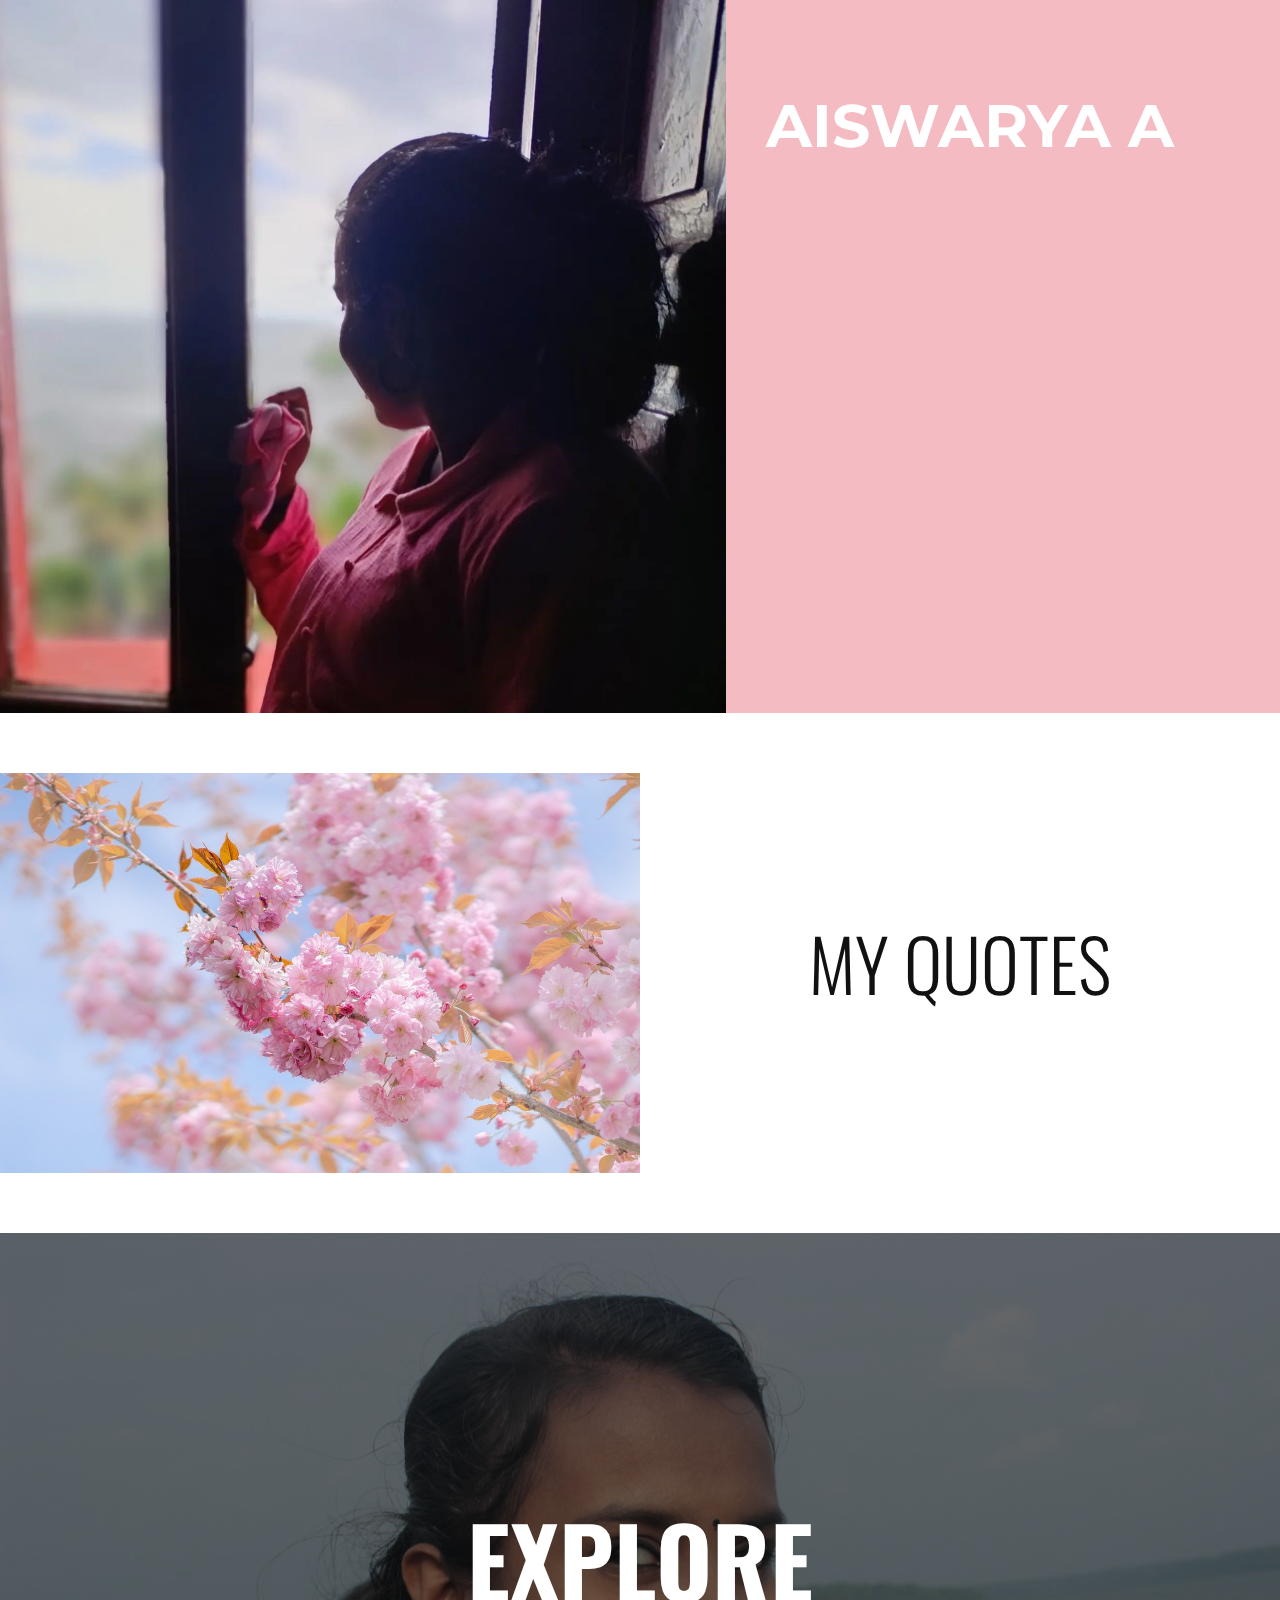
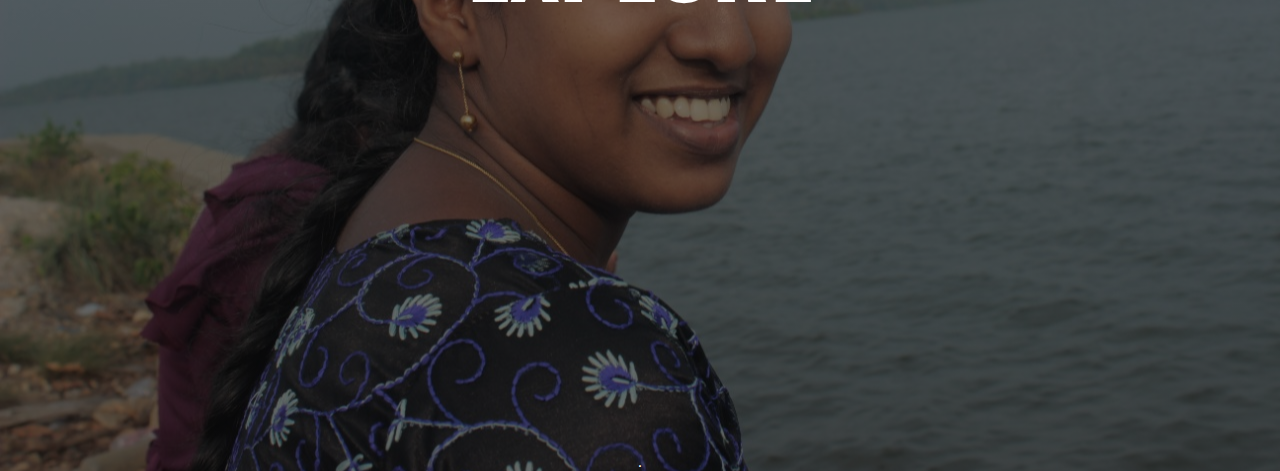
<file: index.html>
<!DOCTYPE html>
<html style="font-size: 16px;" lang="en"><head>
    <meta name="viewport" content="width=device-width, initial-scale=1.0">
    <meta charset="utf-8">
    <meta name="keywords" content="Contact Us">
    <meta name="description" content="">
    <title>aiswarya</title>
    <link rel="stylesheet" href="nicepage.css" media="screen">
<link rel="stylesheet" href="Contact-1.css" media="screen">
    <script class="u-script" type="text/javascript" src="jquery-1.9.1.min.js" defer=""></script>
    <script class="u-script" type="text/javascript" src="nicepage.js" defer=""></script>
    <meta name="generator" content="Nicepage 6.6.2, nicepage.com">
    <link id="u-theme-google-font" rel="stylesheet" href="https://fonts.googleapis.com/css?family=Oswald:200,300,400,500,600,700|Open+Sans:300,300i,400,400i,500,500i,600,600i,700,700i,800,800i">
    <link id="u-page-google-font" rel="stylesheet" href="https://fonts.googleapis.com/css?family=Montserrat:100,100i,200,200i,300,300i,400,400i,500,500i,600,600i,700,700i,800,800i,900,900i">
    
    
    
    
    
   
    <meta name="theme-color" content="#002559">
    <meta property="og:title" content="Contact 1">
    <meta property="og:type" content="website">
  <meta data-intl-tel-input-cdn-path="intlTelInput/"></head>
  
      </div></header>
    <section class="u-align-center u-clearfix u-image u-section-1" id="carousel_24c9" data-image-width="1980" data-image-height="1471">
      <div class="data-layout-selected u-clearfix u-layout-wrap u-layout-wrap-1">
        <div class="u-layout">
          <div class="u-layout-row">
            <div class="u-align-left u-container-style u-image u-layout-cell u-right-cell u-size-36 u-image-1" data-image-width="1400" data-image-height="1040">
              <div class="u-container-layout u-container-layout-1"></div>
            </div>
            <div class="u-align-left u-container-style u-layout-cell u-left-cell u-size-24 u-layout-cell-2">
              <div class="u-container-layout u-container-layout-2">
                <h1 class="u-custom-font u-font-montserrat u-text u-text-body-alt-color u-text-1">AISWARYA A </h1>
               
                
              </div>
            </div>
          </div>
        </div>
      </div>
    </section>
   
    </section>
    <section class="u-clearfix u-section-2" id="sec-cd98">
      <div class="u-clearfix u-sheet u-sheet-1">
        <div class="data-layout-selected u-clearfix u-expanded-width u-layout-wrap u-layout-wrap-1">
          <div class="u-layout">
            <div class="u-layout-row">
              <div class="u-container-style u-image u-layout-cell u-size-30 u-image-1" data-image-width="1280" data-image-height="960">
                <div class="fontstyle">
                  <script>
                    var today = new Date();
                    var currentMonth = today.getMonth() + 1;
                    var currentDate = today.getDate();
        
                    if (currentMonth === 3 && currentDate === 13) {
                        document.write("Happy Birthday<br/>day for you");
                    }
                </script>

                </div>
                <div class="u-container-layout u-container-layout-1"></div>
              </div>
              <div class="u-container-align-center u-container-style u-layout-cell u-size-30 u-layout-cell-2">
                <div class="u-container-layout u-container-layout-2">
                  <h2 class="u-align-center u-text u-text-default u-text-1">MY QUOTES</h2>
                </div>
              </div>
            </div>
          </div>
        </div>
      </div>
    </section>
    <section class="u-align-center u-clearfix u-container-align-center u-image u-shading u-section-3" id="sec-e829">
      <div class="u-clearfix u-sheet u-sheet-1">
        <h1 class="u-align-center u-text u-text-default u-title u-text-1">EXPLORE</h1>
      </div>
   
      <a class="u-link" href="https://nicepage.com/website-templates" target="_blank">
        <span></span>
      </a>
      <p class="u-text">
        <span></span>
      </p>
      <a class="u-link" href="" target="_blank">
        <span></span>
      </a>. 
    </section>
  
</body></html>
</file>
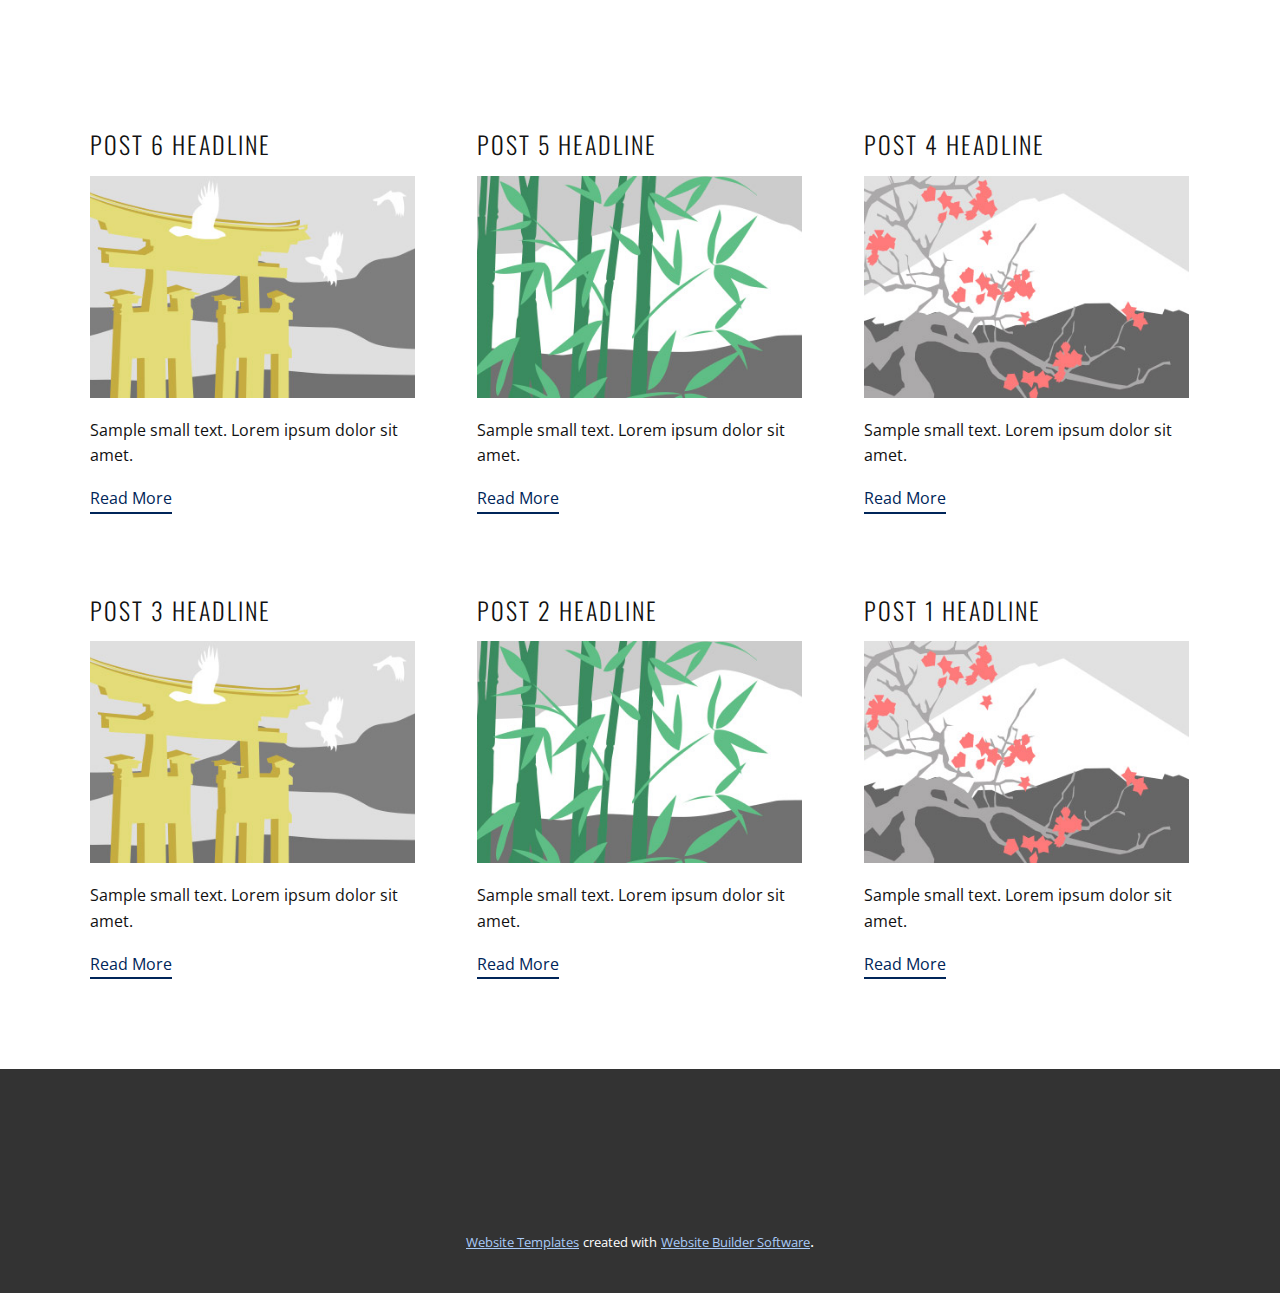
<file: blog/blog.html>
<!DOCTYPE html>
<html style="font-size: 16px;" lang="en"><head>
    <meta name="viewport" content="width=device-width, initial-scale=1.0">
    <meta charset="utf-8">
    <meta name="keywords" content="">
    <meta name="description" content="">
    <title>Blog</title>
    <link rel="stylesheet" href="../nicepage.css" media="screen">
<link rel="stylesheet" href="../Blog-Template.css" media="screen">
    <script class="u-script" type="text/javascript" src="../jquery-1.9.1.min.js" defer=""></script>
    <script class="u-script" type="text/javascript" src="../nicepage.js" defer=""></script>
    <meta name="generator" content="Nicepage 6.6.2, nicepage.com">
    <link id="u-theme-google-font" rel="stylesheet" href="https://fonts.googleapis.com/css?family=Oswald:200,300,400,500,600,700|Open+Sans:300,300i,400,400i,500,500i,600,600i,700,700i,800,800i">
    
    
    
    <script type="application/ld+json">{
		"@context": "http://schema.org",
		"@type": "Organization",
		"name": "",
		"logo": "images/default-logo.png",
		"sameAs": []
}</script>
    <meta name="theme-color" content="#002559">
  <meta data-intl-tel-input-cdn-path="intlTelInput/"></head>
  <body data-path-to-root="./" data-include-products="false" class="u-body u-xl-mode" data-lang="en"><header class="u-clearfix u-header u-header" id="sec-5541"><div class="u-clearfix u-sheet u-sheet-1">
        <a href="https://nicepage.com" class="u-image u-logo u-image-1">
          <img src="../images/default-logo.png" class="u-logo-image u-logo-image-1">
        </a>
      </div></header>
    <section class="u-clearfix u-section-1" id="sec-8b03">
      <div class="u-clearfix u-sheet u-valign-middle u-sheet-1"><!--blog--><!--blog_options_json--><!--{"type":"Recent","source":"","tags":"","count":""}--><!--/blog_options_json-->
        <div class="u-blog u-expanded-width u-repeater u-repeater-1"><!--blog_post-->
          <div class="u-blog-post u-container-style u-repeater-item u-white u-repeater-item-1">
            <div class="u-container-layout u-similar-container u-valign-top u-container-layout-1"><!--blog_post_header-->
              <h4 class="u-blog-control u-text u-text-1">
                <a class="u-post-header-link" href="../blog/post-5.html">Post 6 Headline</a>
              </h4><!--/blog_post_header--><!--blog_post_image-->
              <a class="u-post-header-link" href="../blog/post-5.html"><img alt="" class="u-blog-control u-expanded-width u-image u-image-default u-image-1" src="../images/8ad73f3c.jpeg"></a><!--/blog_post_image--><!--blog_post_content-->
              <div class="u-blog-control u-post-content u-text u-text-2 fr-view">Sample small text. Lorem ipsum dolor sit amet.</div><!--/blog_post_content--><!--blog_post_readmore-->
              <a href="../blog/post-5.html" class="u-blog-control u-border-2 u-border-palette-1-base u-btn u-btn-rectangle u-button-style u-none u-btn-1"><!--blog_post_readmore_content--><!--options_json--><!--{"content":"","defaultValue":"Read More"}--><!--/options_json-->Read More<!--/blog_post_readmore_content--></a><!--/blog_post_readmore-->
            </div>
          </div><div class="u-blog-post u-container-style u-repeater-item u-video-cover u-white">
            <div class="u-container-layout u-similar-container u-valign-top u-container-layout-2"><!--blog_post_header-->
              <h4 class="u-blog-control u-text u-text-3">
                <a class="u-post-header-link" href="../blog/post-4.html">Post 5 Headline</a>
              </h4><!--/blog_post_header--><!--blog_post_image-->
              <a class="u-post-header-link" href="../blog/post-4.html"><img alt="" class="u-blog-control u-expanded-width u-image u-image-default u-image-2" src="../images/68f64b9d.jpeg"></a><!--/blog_post_image--><!--blog_post_content-->
              <div class="u-blog-control u-post-content u-text u-text-4 fr-view">Sample small text. Lorem ipsum dolor sit amet.</div><!--/blog_post_content--><!--blog_post_readmore-->
              <a href="../blog/post-4.html" class="u-blog-control u-border-2 u-border-palette-1-base u-btn u-btn-rectangle u-button-style u-none u-btn-2"><!--blog_post_readmore_content--><!--options_json--><!--{"content":"","defaultValue":"Read More"}--><!--/options_json-->Read More<!--/blog_post_readmore_content--></a><!--/blog_post_readmore-->
            </div>
          </div><div class="u-blog-post u-container-style u-repeater-item u-video-cover u-white">
            <div class="u-container-layout u-similar-container u-valign-top u-container-layout-3"><!--blog_post_header-->
              <h4 class="u-blog-control u-text u-text-5">
                <a class="u-post-header-link" href="../blog/post-3.html">Post 4 Headline</a>
              </h4><!--/blog_post_header--><!--blog_post_image-->
              <a class="u-post-header-link" href="../blog/post-3.html"><img alt="" class="u-blog-control u-expanded-width u-image u-image-default u-image-3" src="../images/0fd3416c.jpeg"></a><!--/blog_post_image--><!--blog_post_content-->
              <div class="u-blog-control u-post-content u-text u-text-6 fr-view">Sample small text. Lorem ipsum dolor sit amet.</div><!--/blog_post_content--><!--blog_post_readmore-->
              <a href="../blog/post-3.html" class="u-blog-control u-border-2 u-border-palette-1-base u-btn u-btn-rectangle u-button-style u-none u-btn-3"><!--blog_post_readmore_content--><!--options_json--><!--{"content":"","defaultValue":"Read More"}--><!--/options_json-->Read More<!--/blog_post_readmore_content--></a><!--/blog_post_readmore-->
            </div>
          </div><div class="u-blog-post u-container-style u-repeater-item u-white u-repeater-item-1">
            <div class="u-container-layout u-similar-container u-valign-top u-container-layout-1"><!--blog_post_header-->
              <h4 class="u-blog-control u-text u-text-1">
                <a class="u-post-header-link" href="../blog/post-2.html">Post 3 Headline</a>
              </h4><!--/blog_post_header--><!--blog_post_image-->
              <a class="u-post-header-link" href="../blog/post-2.html"><img alt="" class="u-blog-control u-expanded-width u-image u-image-default u-image-1" src="../images/8ad73f3c.jpeg"></a><!--/blog_post_image--><!--blog_post_content-->
              <div class="u-blog-control u-post-content u-text u-text-2 fr-view">Sample small text. Lorem ipsum dolor sit amet.</div><!--/blog_post_content--><!--blog_post_readmore-->
              <a href="../blog/post-2.html" class="u-blog-control u-border-2 u-border-palette-1-base u-btn u-btn-rectangle u-button-style u-none u-btn-1"><!--blog_post_readmore_content--><!--options_json--><!--{"content":"","defaultValue":"Read More"}--><!--/options_json-->Read More<!--/blog_post_readmore_content--></a><!--/blog_post_readmore-->
            </div>
          </div><div class="u-blog-post u-container-style u-repeater-item u-video-cover u-white">
            <div class="u-container-layout u-similar-container u-valign-top u-container-layout-2"><!--blog_post_header-->
              <h4 class="u-blog-control u-text u-text-3">
                <a class="u-post-header-link" href="../blog/post-1.html">Post 2 Headline</a>
              </h4><!--/blog_post_header--><!--blog_post_image-->
              <a class="u-post-header-link" href="../blog/post-1.html"><img alt="" class="u-blog-control u-expanded-width u-image u-image-default u-image-2" src="../images/68f64b9d.jpeg"></a><!--/blog_post_image--><!--blog_post_content-->
              <div class="u-blog-control u-post-content u-text u-text-4 fr-view">Sample small text. Lorem ipsum dolor sit amet.</div><!--/blog_post_content--><!--blog_post_readmore-->
              <a href="../blog/post-1.html" class="u-blog-control u-border-2 u-border-palette-1-base u-btn u-btn-rectangle u-button-style u-none u-btn-2"><!--blog_post_readmore_content--><!--options_json--><!--{"content":"","defaultValue":"Read More"}--><!--/options_json-->Read More<!--/blog_post_readmore_content--></a><!--/blog_post_readmore-->
            </div>
          </div><div class="u-blog-post u-container-style u-repeater-item u-video-cover u-white">
            <div class="u-container-layout u-similar-container u-valign-top u-container-layout-3"><!--blog_post_header-->
              <h4 class="u-blog-control u-text u-text-5">
                <a class="u-post-header-link" href="../blog/post.html">Post 1 Headline</a>
              </h4><!--/blog_post_header--><!--blog_post_image-->
              <a class="u-post-header-link" href="../blog/post.html"><img alt="" class="u-blog-control u-expanded-width u-image u-image-default u-image-3" src="../images/0fd3416c.jpeg"></a><!--/blog_post_image--><!--blog_post_content-->
              <div class="u-blog-control u-post-content u-text u-text-6 fr-view">Sample small text. Lorem ipsum dolor sit amet.</div><!--/blog_post_content--><!--blog_post_readmore-->
              <a href="../blog/post.html" class="u-blog-control u-border-2 u-border-palette-1-base u-btn u-btn-rectangle u-button-style u-none u-btn-3"><!--blog_post_readmore_content--><!--options_json--><!--{"content":"","defaultValue":"Read More"}--><!--/options_json-->Read More<!--/blog_post_readmore_content--></a><!--/blog_post_readmore-->
            </div>
          </div><!--/blog_post--><!--blog_post-->
          <!--/blog_post--><!--blog_post-->
          <!--/blog_post-->
        </div><!--/blog-->
      </div>
    </section>
    
    
    
    <footer class="u-clearfix u-footer u-grey-80" id="sec-72df"><div class="u-clearfix u-sheet u-sheet-1">
        <div class="u-align-left u-social-icons u-spacing-10 u-social-icons-1">
          <a class="u-social-url" title="facebook" target="_blank" href=""><span class="u-icon u-icon-circle u-social-facebook u-social-icon u-icon-1"><svg class="u-svg-link" preserveAspectRatio="xMidYMin slice" viewBox="0 0 112 112" style=""><use xlink:href="#svg-f140"></use></svg><svg class="u-svg-content" viewBox="0 0 112 112" x="0" y="0" id="svg-f140"><circle fill="currentColor" cx="56.1" cy="56.1" r="55"></circle><path fill="#FFFFFF" d="M73.5,31.6h-9.1c-1.4,0-3.6,0.8-3.6,3.9v8.5h12.6L72,58.3H60.8v40.8H43.9V58.3h-8V43.9h8v-9.2
            c0-6.7,3.1-17,17-17h12.5v13.9H73.5z"></path></svg></span>
          </a>
          <a class="u-social-url" title="twitter" target="_blank" href=""><span class="u-icon u-icon-circle u-social-icon u-social-twitter u-icon-2"><svg class="u-svg-link" preserveAspectRatio="xMidYMin slice" viewBox="0 0 112 112" style=""><use xlink:href="#svg-4d80"></use></svg><svg class="u-svg-content" viewBox="0 0 112 112" x="0" y="0" id="svg-4d80"><circle fill="currentColor" class="st0" cx="56.1" cy="56.1" r="55"></circle><path fill="#FFFFFF" d="M83.8,47.3c0,0.6,0,1.2,0,1.7c0,17.7-13.5,38.2-38.2,38.2C38,87.2,31,85,25,81.2c1,0.1,2.1,0.2,3.2,0.2
            c6.3,0,12.1-2.1,16.7-5.7c-5.9-0.1-10.8-4-12.5-9.3c0.8,0.2,1.7,0.2,2.5,0.2c1.2,0,2.4-0.2,3.5-0.5c-6.1-1.2-10.8-6.7-10.8-13.1
            c0-0.1,0-0.1,0-0.2c1.8,1,3.9,1.6,6.1,1.7c-3.6-2.4-6-6.5-6-11.2c0-2.5,0.7-4.8,1.8-6.7c6.6,8.1,16.5,13.5,27.6,14
            c-0.2-1-0.3-2-0.3-3.1c0-7.4,6-13.4,13.4-13.4c3.9,0,7.3,1.6,9.8,4.2c3.1-0.6,5.9-1.7,8.5-3.3c-1,3.1-3.1,5.8-5.9,7.4
            c2.7-0.3,5.3-1,7.7-2.1C88.7,43,86.4,45.4,83.8,47.3z"></path></svg></span>
          </a>
          <a class="u-social-url" title="instagram" target="_blank" href=""><span class="u-icon u-icon-circle u-social-icon u-social-instagram u-icon-3"><svg class="u-svg-link" preserveAspectRatio="xMidYMin slice" viewBox="0 0 112 112" style=""><use xlink:href="#svg-bff2"></use></svg><svg class="u-svg-content" viewBox="0 0 112 112" x="0" y="0" id="svg-bff2"><circle fill="currentColor" cx="56.1" cy="56.1" r="55"></circle><path fill="#FFFFFF" d="M55.9,38.2c-9.9,0-17.9,8-17.9,17.9C38,66,46,74,55.9,74c9.9,0,17.9-8,17.9-17.9C73.8,46.2,65.8,38.2,55.9,38.2
            z M55.9,66.4c-5.7,0-10.3-4.6-10.3-10.3c-0.1-5.7,4.6-10.3,10.3-10.3c5.7,0,10.3,4.6,10.3,10.3C66.2,61.8,61.6,66.4,55.9,66.4z"></path><path fill="#FFFFFF" d="M74.3,33.5c-2.3,0-4.2,1.9-4.2,4.2s1.9,4.2,4.2,4.2s4.2-1.9,4.2-4.2S76.6,33.5,74.3,33.5z"></path><path fill="#FFFFFF" d="M73.1,21.3H38.6c-9.7,0-17.5,7.9-17.5,17.5v34.5c0,9.7,7.9,17.6,17.5,17.6h34.5c9.7,0,17.5-7.9,17.5-17.5V38.8
            C90.6,29.1,82.7,21.3,73.1,21.3z M83,73.3c0,5.5-4.5,9.9-9.9,9.9H38.6c-5.5,0-9.9-4.5-9.9-9.9V38.8c0-5.5,4.5-9.9,9.9-9.9h34.5
            c5.5,0,9.9,4.5,9.9,9.9V73.3z"></path></svg></span>
          </a>
          <a class="u-social-url" title="linkedin" target="_blank" href=""><span class="u-icon u-icon-circle u-social-icon u-social-linkedin u-icon-4"><svg class="u-svg-link" preserveAspectRatio="xMidYMin slice" viewBox="0 0 112 112" style=""><use xlink:href="#svg-606e"></use></svg><svg class="u-svg-content" viewBox="0 0 112 112" x="0" y="0" id="svg-606e"><circle fill="currentColor" cx="56.1" cy="56.1" r="55"></circle><path fill="#FFFFFF" d="M41.3,83.7H27.9V43.4h13.4V83.7z M34.6,37.9L34.6,37.9c-4.6,0-7.5-3.1-7.5-7c0-4,3-7,7.6-7s7.4,3,7.5,7
            C42.2,34.8,39.2,37.9,34.6,37.9z M89.6,83.7H76.2V62.2c0-5.4-1.9-9.1-6.8-9.1c-3.7,0-5.9,2.5-6.9,4.9c-0.4,0.9-0.4,2.1-0.4,3.3v22.5
            H48.7c0,0,0.2-36.5,0-40.3h13.4v5.7c1.8-2.7,5-6.7,12.1-6.7c8.8,0,15.4,5.8,15.4,18.1V83.7z"></path></svg></span>
          </a>
        </div>
      </div></footer>
    <section class="u-backlink u-clearfix u-grey-80">
      <a class="u-link" href="https://nicepage.com/website-templates" target="_blank">
        <span>Website Templates</span>
      </a>
      <p class="u-text">
        <span>created with</span>
      </p>
      <a class="u-link" href="" target="_blank">
        <span>Website Builder Software</span>
      </a>. 
    </section>
  
</body></html>
</file>
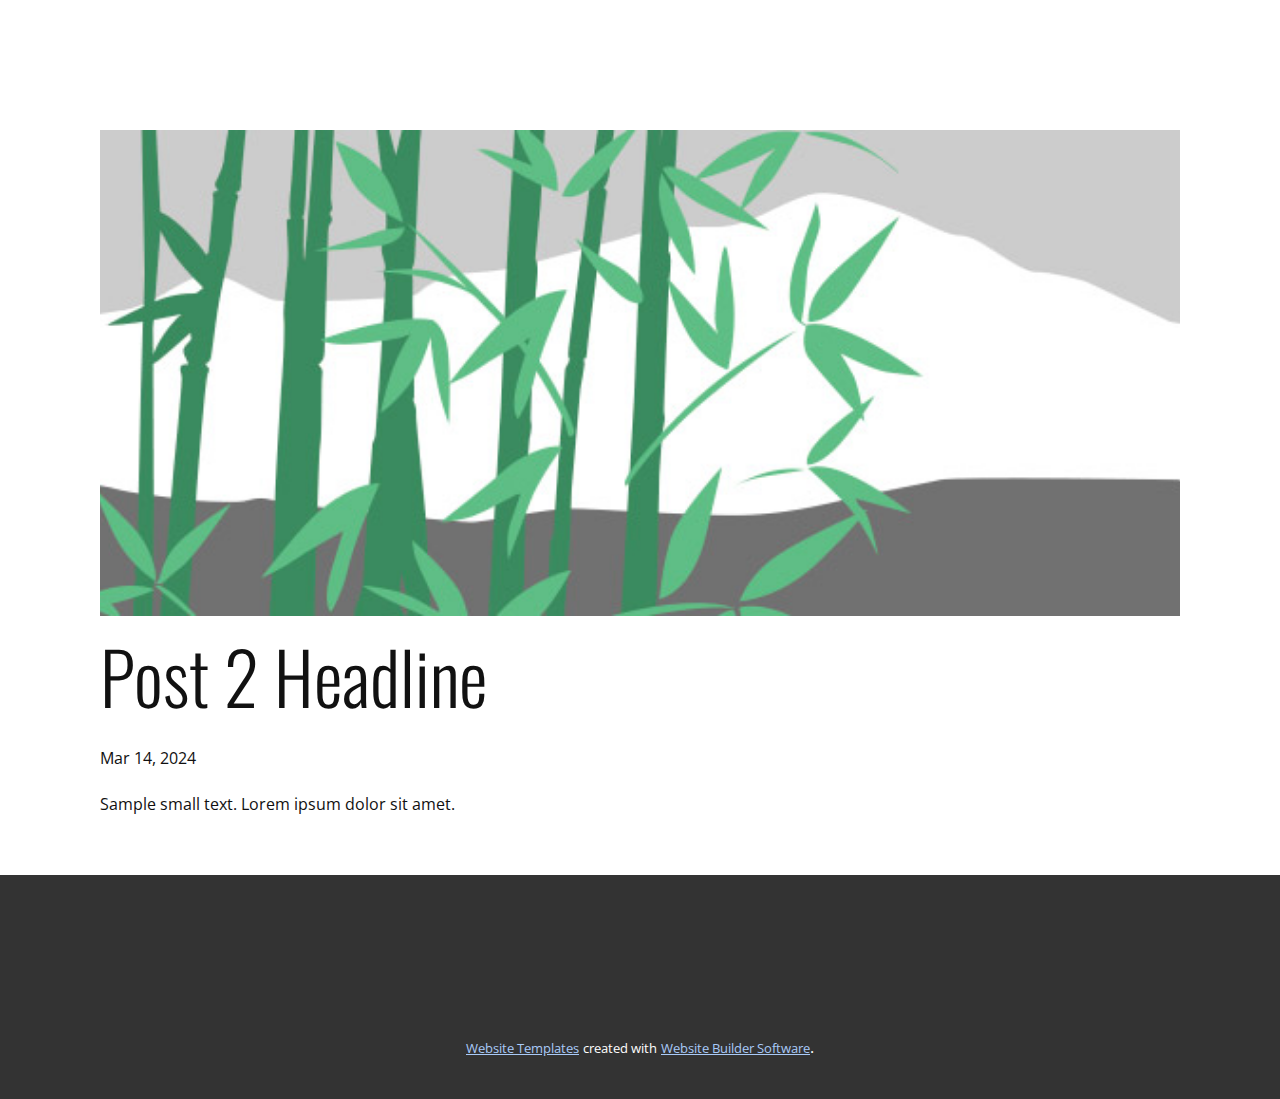
<file: blog/post-1.html>
<!DOCTYPE html>
<html style="font-size: 16px;" lang="en"><head>
    <meta name="viewport" content="width=device-width, initial-scale=1.0">
    <meta charset="utf-8">
    <meta name="keywords" content="Post 1 Headline">
    <meta name="description" content="">
    <title>Post 2 Headline</title>
    <link rel="stylesheet" href="../nicepage.css" media="screen">
<link rel="stylesheet" href="../Post-Template.css" media="screen">
    <script class="u-script" type="text/javascript" src="../jquery-1.9.1.min.js" defer=""></script>
    <script class="u-script" type="text/javascript" src="../nicepage.js" defer=""></script>
    <meta name="generator" content="Nicepage 6.6.2, nicepage.com">
    <link id="u-theme-google-font" rel="stylesheet" href="https://fonts.googleapis.com/css?family=Oswald:200,300,400,500,600,700|Open+Sans:300,300i,400,400i,500,500i,600,600i,700,700i,800,800i">
    
    
    
    <script type="application/ld+json">{
		"@context": "http://schema.org",
		"@type": "Organization",
		"name": "",
		"logo": "images/default-logo.png",
		"sameAs": []
}</script>
    <meta name="theme-color" content="#002559">
  <meta data-intl-tel-input-cdn-path="intlTelInput/"></head>
  <body data-path-to-root="./" data-include-products="false" class="u-body u-xl-mode" data-lang="en"><header class="u-clearfix u-header u-header" id="sec-5541"><div class="u-clearfix u-sheet u-sheet-1">
        <a href="https://nicepage.com" class="u-image u-logo u-image-1">
          <img src="../images/default-logo.png" class="u-logo-image u-logo-image-1">
        </a>
      </div></header>
    <section class="u-align-center u-clearfix u-section-1" id="sec-c900">
      <div class="u-clearfix u-sheet u-valign-middle-md u-valign-middle-sm u-valign-middle-xs u-sheet-1"><!--post_details--><!--post_details_options_json--><!--{"source":""}--><!--/post_details_options_json--><!--blog_post-->
        <div class="u-container-style u-expanded-width u-post-details u-post-details-1">
          <div class="u-container-layout u-valign-middle u-container-layout-1"><!--blog_post_image-->
            <img alt="" class="u-blog-control u-expanded-width u-image u-image-default u-image-1" src="../images/68f64b9d.jpeg"><!--/blog_post_image--><!--blog_post_header-->
            <h2 class="u-blog-control u-text u-text-1">Post 2 Headline</h2><!--/blog_post_header--><!--blog_post_metadata-->
            <div class="u-blog-control u-metadata u-metadata-1"><!--blog_post_metadata_date-->
              <span class="u-meta-date u-meta-icon">Mar 14, 2024</span><!--/blog_post_metadata_date--><!--blog_post_metadata_category-->
              <!--/blog_post_metadata_category--><!--blog_post_metadata_comments-->
              <!--/blog_post_metadata_comments-->
            </div><!--/blog_post_metadata--><!--blog_post_content-->
            <div class="u-align-justify u-blog-control u-post-content u-text u-text-2 fr-view">
  Sample small text. Lorem ipsum dolor sit amet.
  </div><!--/blog_post_content-->
          </div>
        </div><!--/blog_post--><!--/post_details-->
      </div>
    </section>
    
    
    
    <footer class="u-clearfix u-footer u-grey-80" id="sec-72df"><div class="u-clearfix u-sheet u-sheet-1">
        <div class="u-align-left u-social-icons u-spacing-10 u-social-icons-1">
          <a class="u-social-url" title="facebook" target="_blank" href=""><span class="u-icon u-icon-circle u-social-facebook u-social-icon u-icon-1"><svg class="u-svg-link" preserveAspectRatio="xMidYMin slice" viewBox="0 0 112 112" style=""><use xlink:href="#svg-f140"></use></svg><svg class="u-svg-content" viewBox="0 0 112 112" x="0" y="0" id="svg-f140"><circle fill="currentColor" cx="56.1" cy="56.1" r="55"></circle><path fill="#FFFFFF" d="M73.5,31.6h-9.1c-1.4,0-3.6,0.8-3.6,3.9v8.5h12.6L72,58.3H60.8v40.8H43.9V58.3h-8V43.9h8v-9.2
            c0-6.7,3.1-17,17-17h12.5v13.9H73.5z"></path></svg></span>
          </a>
          <a class="u-social-url" title="twitter" target="_blank" href=""><span class="u-icon u-icon-circle u-social-icon u-social-twitter u-icon-2"><svg class="u-svg-link" preserveAspectRatio="xMidYMin slice" viewBox="0 0 112 112" style=""><use xlink:href="#svg-4d80"></use></svg><svg class="u-svg-content" viewBox="0 0 112 112" x="0" y="0" id="svg-4d80"><circle fill="currentColor" class="st0" cx="56.1" cy="56.1" r="55"></circle><path fill="#FFFFFF" d="M83.8,47.3c0,0.6,0,1.2,0,1.7c0,17.7-13.5,38.2-38.2,38.2C38,87.2,31,85,25,81.2c1,0.1,2.1,0.2,3.2,0.2
            c6.3,0,12.1-2.1,16.7-5.7c-5.9-0.1-10.8-4-12.5-9.3c0.8,0.2,1.7,0.2,2.5,0.2c1.2,0,2.4-0.2,3.5-0.5c-6.1-1.2-10.8-6.7-10.8-13.1
            c0-0.1,0-0.1,0-0.2c1.8,1,3.9,1.6,6.1,1.7c-3.6-2.4-6-6.5-6-11.2c0-2.5,0.7-4.8,1.8-6.7c6.6,8.1,16.5,13.5,27.6,14
            c-0.2-1-0.3-2-0.3-3.1c0-7.4,6-13.4,13.4-13.4c3.9,0,7.3,1.6,9.8,4.2c3.1-0.6,5.9-1.7,8.5-3.3c-1,3.1-3.1,5.8-5.9,7.4
            c2.7-0.3,5.3-1,7.7-2.1C88.7,43,86.4,45.4,83.8,47.3z"></path></svg></span>
          </a>
          <a class="u-social-url" title="instagram" target="_blank" href=""><span class="u-icon u-icon-circle u-social-icon u-social-instagram u-icon-3"><svg class="u-svg-link" preserveAspectRatio="xMidYMin slice" viewBox="0 0 112 112" style=""><use xlink:href="#svg-bff2"></use></svg><svg class="u-svg-content" viewBox="0 0 112 112" x="0" y="0" id="svg-bff2"><circle fill="currentColor" cx="56.1" cy="56.1" r="55"></circle><path fill="#FFFFFF" d="M55.9,38.2c-9.9,0-17.9,8-17.9,17.9C38,66,46,74,55.9,74c9.9,0,17.9-8,17.9-17.9C73.8,46.2,65.8,38.2,55.9,38.2
            z M55.9,66.4c-5.7,0-10.3-4.6-10.3-10.3c-0.1-5.7,4.6-10.3,10.3-10.3c5.7,0,10.3,4.6,10.3,10.3C66.2,61.8,61.6,66.4,55.9,66.4z"></path><path fill="#FFFFFF" d="M74.3,33.5c-2.3,0-4.2,1.9-4.2,4.2s1.9,4.2,4.2,4.2s4.2-1.9,4.2-4.2S76.6,33.5,74.3,33.5z"></path><path fill="#FFFFFF" d="M73.1,21.3H38.6c-9.7,0-17.5,7.9-17.5,17.5v34.5c0,9.7,7.9,17.6,17.5,17.6h34.5c9.7,0,17.5-7.9,17.5-17.5V38.8
            C90.6,29.1,82.7,21.3,73.1,21.3z M83,73.3c0,5.5-4.5,9.9-9.9,9.9H38.6c-5.5,0-9.9-4.5-9.9-9.9V38.8c0-5.5,4.5-9.9,9.9-9.9h34.5
            c5.5,0,9.9,4.5,9.9,9.9V73.3z"></path></svg></span>
          </a>
          <a class="u-social-url" title="linkedin" target="_blank" href=""><span class="u-icon u-icon-circle u-social-icon u-social-linkedin u-icon-4"><svg class="u-svg-link" preserveAspectRatio="xMidYMin slice" viewBox="0 0 112 112" style=""><use xlink:href="#svg-606e"></use></svg><svg class="u-svg-content" viewBox="0 0 112 112" x="0" y="0" id="svg-606e"><circle fill="currentColor" cx="56.1" cy="56.1" r="55"></circle><path fill="#FFFFFF" d="M41.3,83.7H27.9V43.4h13.4V83.7z M34.6,37.9L34.6,37.9c-4.6,0-7.5-3.1-7.5-7c0-4,3-7,7.6-7s7.4,3,7.5,7
            C42.2,34.8,39.2,37.9,34.6,37.9z M89.6,83.7H76.2V62.2c0-5.4-1.9-9.1-6.8-9.1c-3.7,0-5.9,2.5-6.9,4.9c-0.4,0.9-0.4,2.1-0.4,3.3v22.5
            H48.7c0,0,0.2-36.5,0-40.3h13.4v5.7c1.8-2.7,5-6.7,12.1-6.7c8.8,0,15.4,5.8,15.4,18.1V83.7z"></path></svg></span>
          </a>
        </div>
      </div></footer>
    <section class="u-backlink u-clearfix u-grey-80">
      <a class="u-link" href="https://nicepage.com/website-templates" target="_blank">
        <span>Website Templates</span>
      </a>
      <p class="u-text">
        <span>created with</span>
      </p>
      <a class="u-link" href="" target="_blank">
        <span>Website Builder Software</span>
      </a>. 
    </section>
  
</body></html>
</file>
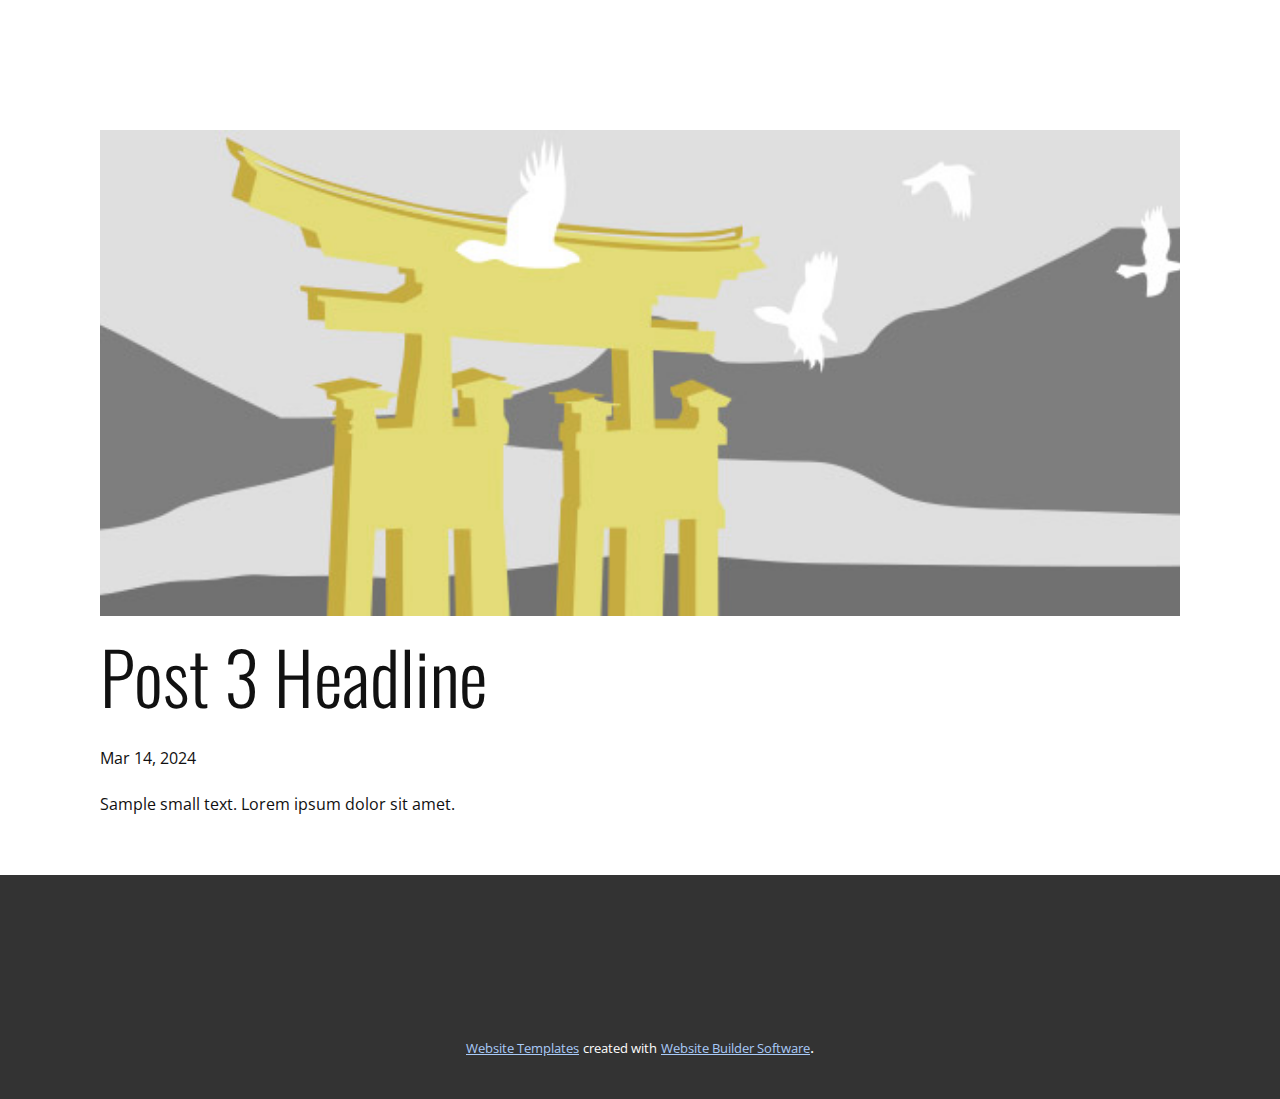
<file: blog/post-2.html>
<!DOCTYPE html>
<html style="font-size: 16px;" lang="en"><head>
    <meta name="viewport" content="width=device-width, initial-scale=1.0">
    <meta charset="utf-8">
    <meta name="keywords" content="Post 1 Headline">
    <meta name="description" content="">
    <title>Post 3 Headline</title>
    <link rel="stylesheet" href="../nicepage.css" media="screen">
<link rel="stylesheet" href="../Post-Template.css" media="screen">
    <script class="u-script" type="text/javascript" src="../jquery-1.9.1.min.js" defer=""></script>
    <script class="u-script" type="text/javascript" src="../nicepage.js" defer=""></script>
    <meta name="generator" content="Nicepage 6.6.2, nicepage.com">
    <link id="u-theme-google-font" rel="stylesheet" href="https://fonts.googleapis.com/css?family=Oswald:200,300,400,500,600,700|Open+Sans:300,300i,400,400i,500,500i,600,600i,700,700i,800,800i">
    
    
    
    <script type="application/ld+json">{
		"@context": "http://schema.org",
		"@type": "Organization",
		"name": "",
		"logo": "images/default-logo.png",
		"sameAs": []
}</script>
    <meta name="theme-color" content="#002559">
  <meta data-intl-tel-input-cdn-path="intlTelInput/"></head>
  <body data-path-to-root="./" data-include-products="false" class="u-body u-xl-mode" data-lang="en"><header class="u-clearfix u-header u-header" id="sec-5541"><div class="u-clearfix u-sheet u-sheet-1">
        <a href="https://nicepage.com" class="u-image u-logo u-image-1">
          <img src="../images/default-logo.png" class="u-logo-image u-logo-image-1">
        </a>
      </div></header>
    <section class="u-align-center u-clearfix u-section-1" id="sec-c900">
      <div class="u-clearfix u-sheet u-valign-middle-md u-valign-middle-sm u-valign-middle-xs u-sheet-1"><!--post_details--><!--post_details_options_json--><!--{"source":""}--><!--/post_details_options_json--><!--blog_post-->
        <div class="u-container-style u-expanded-width u-post-details u-post-details-1">
          <div class="u-container-layout u-valign-middle u-container-layout-1"><!--blog_post_image-->
            <img alt="" class="u-blog-control u-expanded-width u-image u-image-default u-image-1" src="../images/8ad73f3c.jpeg"><!--/blog_post_image--><!--blog_post_header-->
            <h2 class="u-blog-control u-text u-text-1">Post 3 Headline</h2><!--/blog_post_header--><!--blog_post_metadata-->
            <div class="u-blog-control u-metadata u-metadata-1"><!--blog_post_metadata_date-->
              <span class="u-meta-date u-meta-icon">Mar 14, 2024</span><!--/blog_post_metadata_date--><!--blog_post_metadata_category-->
              <!--/blog_post_metadata_category--><!--blog_post_metadata_comments-->
              <!--/blog_post_metadata_comments-->
            </div><!--/blog_post_metadata--><!--blog_post_content-->
            <div class="u-align-justify u-blog-control u-post-content u-text u-text-2 fr-view">
  Sample small text. Lorem ipsum dolor sit amet.
  </div><!--/blog_post_content-->
          </div>
        </div><!--/blog_post--><!--/post_details-->
      </div>
    </section>
    
    
    
    <footer class="u-clearfix u-footer u-grey-80" id="sec-72df"><div class="u-clearfix u-sheet u-sheet-1">
        <div class="u-align-left u-social-icons u-spacing-10 u-social-icons-1">
          <a class="u-social-url" title="facebook" target="_blank" href=""><span class="u-icon u-icon-circle u-social-facebook u-social-icon u-icon-1"><svg class="u-svg-link" preserveAspectRatio="xMidYMin slice" viewBox="0 0 112 112" style=""><use xlink:href="#svg-f140"></use></svg><svg class="u-svg-content" viewBox="0 0 112 112" x="0" y="0" id="svg-f140"><circle fill="currentColor" cx="56.1" cy="56.1" r="55"></circle><path fill="#FFFFFF" d="M73.5,31.6h-9.1c-1.4,0-3.6,0.8-3.6,3.9v8.5h12.6L72,58.3H60.8v40.8H43.9V58.3h-8V43.9h8v-9.2
            c0-6.7,3.1-17,17-17h12.5v13.9H73.5z"></path></svg></span>
          </a>
          <a class="u-social-url" title="twitter" target="_blank" href=""><span class="u-icon u-icon-circle u-social-icon u-social-twitter u-icon-2"><svg class="u-svg-link" preserveAspectRatio="xMidYMin slice" viewBox="0 0 112 112" style=""><use xlink:href="#svg-4d80"></use></svg><svg class="u-svg-content" viewBox="0 0 112 112" x="0" y="0" id="svg-4d80"><circle fill="currentColor" class="st0" cx="56.1" cy="56.1" r="55"></circle><path fill="#FFFFFF" d="M83.8,47.3c0,0.6,0,1.2,0,1.7c0,17.7-13.5,38.2-38.2,38.2C38,87.2,31,85,25,81.2c1,0.1,2.1,0.2,3.2,0.2
            c6.3,0,12.1-2.1,16.7-5.7c-5.9-0.1-10.8-4-12.5-9.3c0.8,0.2,1.7,0.2,2.5,0.2c1.2,0,2.4-0.2,3.5-0.5c-6.1-1.2-10.8-6.7-10.8-13.1
            c0-0.1,0-0.1,0-0.2c1.8,1,3.9,1.6,6.1,1.7c-3.6-2.4-6-6.5-6-11.2c0-2.5,0.7-4.8,1.8-6.7c6.6,8.1,16.5,13.5,27.6,14
            c-0.2-1-0.3-2-0.3-3.1c0-7.4,6-13.4,13.4-13.4c3.9,0,7.3,1.6,9.8,4.2c3.1-0.6,5.9-1.7,8.5-3.3c-1,3.1-3.1,5.8-5.9,7.4
            c2.7-0.3,5.3-1,7.7-2.1C88.7,43,86.4,45.4,83.8,47.3z"></path></svg></span>
          </a>
          <a class="u-social-url" title="instagram" target="_blank" href=""><span class="u-icon u-icon-circle u-social-icon u-social-instagram u-icon-3"><svg class="u-svg-link" preserveAspectRatio="xMidYMin slice" viewBox="0 0 112 112" style=""><use xlink:href="#svg-bff2"></use></svg><svg class="u-svg-content" viewBox="0 0 112 112" x="0" y="0" id="svg-bff2"><circle fill="currentColor" cx="56.1" cy="56.1" r="55"></circle><path fill="#FFFFFF" d="M55.9,38.2c-9.9,0-17.9,8-17.9,17.9C38,66,46,74,55.9,74c9.9,0,17.9-8,17.9-17.9C73.8,46.2,65.8,38.2,55.9,38.2
            z M55.9,66.4c-5.7,0-10.3-4.6-10.3-10.3c-0.1-5.7,4.6-10.3,10.3-10.3c5.7,0,10.3,4.6,10.3,10.3C66.2,61.8,61.6,66.4,55.9,66.4z"></path><path fill="#FFFFFF" d="M74.3,33.5c-2.3,0-4.2,1.9-4.2,4.2s1.9,4.2,4.2,4.2s4.2-1.9,4.2-4.2S76.6,33.5,74.3,33.5z"></path><path fill="#FFFFFF" d="M73.1,21.3H38.6c-9.7,0-17.5,7.9-17.5,17.5v34.5c0,9.7,7.9,17.6,17.5,17.6h34.5c9.7,0,17.5-7.9,17.5-17.5V38.8
            C90.6,29.1,82.7,21.3,73.1,21.3z M83,73.3c0,5.5-4.5,9.9-9.9,9.9H38.6c-5.5,0-9.9-4.5-9.9-9.9V38.8c0-5.5,4.5-9.9,9.9-9.9h34.5
            c5.5,0,9.9,4.5,9.9,9.9V73.3z"></path></svg></span>
          </a>
          <a class="u-social-url" title="linkedin" target="_blank" href=""><span class="u-icon u-icon-circle u-social-icon u-social-linkedin u-icon-4"><svg class="u-svg-link" preserveAspectRatio="xMidYMin slice" viewBox="0 0 112 112" style=""><use xlink:href="#svg-606e"></use></svg><svg class="u-svg-content" viewBox="0 0 112 112" x="0" y="0" id="svg-606e"><circle fill="currentColor" cx="56.1" cy="56.1" r="55"></circle><path fill="#FFFFFF" d="M41.3,83.7H27.9V43.4h13.4V83.7z M34.6,37.9L34.6,37.9c-4.6,0-7.5-3.1-7.5-7c0-4,3-7,7.6-7s7.4,3,7.5,7
            C42.2,34.8,39.2,37.9,34.6,37.9z M89.6,83.7H76.2V62.2c0-5.4-1.9-9.1-6.8-9.1c-3.7,0-5.9,2.5-6.9,4.9c-0.4,0.9-0.4,2.1-0.4,3.3v22.5
            H48.7c0,0,0.2-36.5,0-40.3h13.4v5.7c1.8-2.7,5-6.7,12.1-6.7c8.8,0,15.4,5.8,15.4,18.1V83.7z"></path></svg></span>
          </a>
        </div>
      </div></footer>
    <section class="u-backlink u-clearfix u-grey-80">
      <a class="u-link" href="https://nicepage.com/website-templates" target="_blank">
        <span>Website Templates</span>
      </a>
      <p class="u-text">
        <span>created with</span>
      </p>
      <a class="u-link" href="" target="_blank">
        <span>Website Builder Software</span>
      </a>. 
    </section>
  
</body></html>
</file>
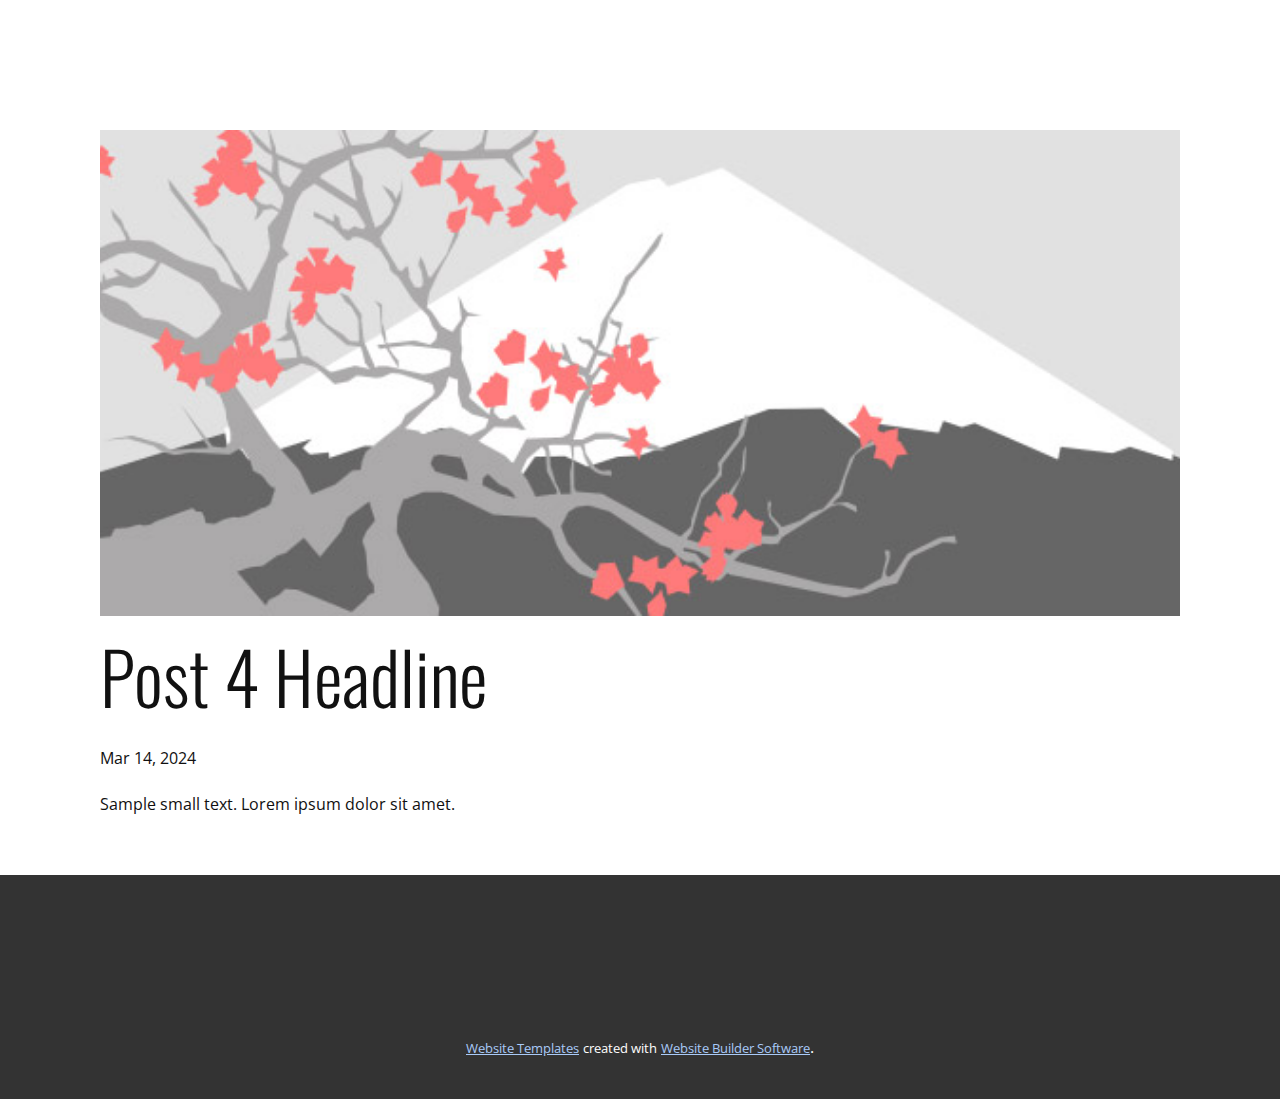
<file: blog/post-3.html>
<!DOCTYPE html>
<html style="font-size: 16px;" lang="en"><head>
    <meta name="viewport" content="width=device-width, initial-scale=1.0">
    <meta charset="utf-8">
    <meta name="keywords" content="Post 1 Headline">
    <meta name="description" content="">
    <title>Post 4 Headline</title>
    <link rel="stylesheet" href="../nicepage.css" media="screen">
<link rel="stylesheet" href="../Post-Template.css" media="screen">
    <script class="u-script" type="text/javascript" src="../jquery-1.9.1.min.js" defer=""></script>
    <script class="u-script" type="text/javascript" src="../nicepage.js" defer=""></script>
    <meta name="generator" content="Nicepage 6.6.2, nicepage.com">
    <link id="u-theme-google-font" rel="stylesheet" href="https://fonts.googleapis.com/css?family=Oswald:200,300,400,500,600,700|Open+Sans:300,300i,400,400i,500,500i,600,600i,700,700i,800,800i">
    
    
    
    <script type="application/ld+json">{
		"@context": "http://schema.org",
		"@type": "Organization",
		"name": "",
		"logo": "images/default-logo.png",
		"sameAs": []
}</script>
    <meta name="theme-color" content="#002559">
  <meta data-intl-tel-input-cdn-path="intlTelInput/"></head>
  <body data-path-to-root="./" data-include-products="false" class="u-body u-xl-mode" data-lang="en"><header class="u-clearfix u-header u-header" id="sec-5541"><div class="u-clearfix u-sheet u-sheet-1">
        <a href="https://nicepage.com" class="u-image u-logo u-image-1">
          <img src="../images/default-logo.png" class="u-logo-image u-logo-image-1">
        </a>
      </div></header>
    <section class="u-align-center u-clearfix u-section-1" id="sec-c900">
      <div class="u-clearfix u-sheet u-valign-middle-md u-valign-middle-sm u-valign-middle-xs u-sheet-1"><!--post_details--><!--post_details_options_json--><!--{"source":""}--><!--/post_details_options_json--><!--blog_post-->
        <div class="u-container-style u-expanded-width u-post-details u-post-details-1">
          <div class="u-container-layout u-valign-middle u-container-layout-1"><!--blog_post_image-->
            <img alt="" class="u-blog-control u-expanded-width u-image u-image-default u-image-1" src="../images/0fd3416c.jpeg"><!--/blog_post_image--><!--blog_post_header-->
            <h2 class="u-blog-control u-text u-text-1">Post 4 Headline</h2><!--/blog_post_header--><!--blog_post_metadata-->
            <div class="u-blog-control u-metadata u-metadata-1"><!--blog_post_metadata_date-->
              <span class="u-meta-date u-meta-icon">Mar 14, 2024</span><!--/blog_post_metadata_date--><!--blog_post_metadata_category-->
              <!--/blog_post_metadata_category--><!--blog_post_metadata_comments-->
              <!--/blog_post_metadata_comments-->
            </div><!--/blog_post_metadata--><!--blog_post_content-->
            <div class="u-align-justify u-blog-control u-post-content u-text u-text-2 fr-view">
  Sample small text. Lorem ipsum dolor sit amet.
  </div><!--/blog_post_content-->
          </div>
        </div><!--/blog_post--><!--/post_details-->
      </div>
    </section>
    
    
    
    <footer class="u-clearfix u-footer u-grey-80" id="sec-72df"><div class="u-clearfix u-sheet u-sheet-1">
        <div class="u-align-left u-social-icons u-spacing-10 u-social-icons-1">
          <a class="u-social-url" title="facebook" target="_blank" href=""><span class="u-icon u-icon-circle u-social-facebook u-social-icon u-icon-1"><svg class="u-svg-link" preserveAspectRatio="xMidYMin slice" viewBox="0 0 112 112" style=""><use xlink:href="#svg-f140"></use></svg><svg class="u-svg-content" viewBox="0 0 112 112" x="0" y="0" id="svg-f140"><circle fill="currentColor" cx="56.1" cy="56.1" r="55"></circle><path fill="#FFFFFF" d="M73.5,31.6h-9.1c-1.4,0-3.6,0.8-3.6,3.9v8.5h12.6L72,58.3H60.8v40.8H43.9V58.3h-8V43.9h8v-9.2
            c0-6.7,3.1-17,17-17h12.5v13.9H73.5z"></path></svg></span>
          </a>
          <a class="u-social-url" title="twitter" target="_blank" href=""><span class="u-icon u-icon-circle u-social-icon u-social-twitter u-icon-2"><svg class="u-svg-link" preserveAspectRatio="xMidYMin slice" viewBox="0 0 112 112" style=""><use xlink:href="#svg-4d80"></use></svg><svg class="u-svg-content" viewBox="0 0 112 112" x="0" y="0" id="svg-4d80"><circle fill="currentColor" class="st0" cx="56.1" cy="56.1" r="55"></circle><path fill="#FFFFFF" d="M83.8,47.3c0,0.6,0,1.2,0,1.7c0,17.7-13.5,38.2-38.2,38.2C38,87.2,31,85,25,81.2c1,0.1,2.1,0.2,3.2,0.2
            c6.3,0,12.1-2.1,16.7-5.7c-5.9-0.1-10.8-4-12.5-9.3c0.8,0.2,1.7,0.2,2.5,0.2c1.2,0,2.4-0.2,3.5-0.5c-6.1-1.2-10.8-6.7-10.8-13.1
            c0-0.1,0-0.1,0-0.2c1.8,1,3.9,1.6,6.1,1.7c-3.6-2.4-6-6.5-6-11.2c0-2.5,0.7-4.8,1.8-6.7c6.6,8.1,16.5,13.5,27.6,14
            c-0.2-1-0.3-2-0.3-3.1c0-7.4,6-13.4,13.4-13.4c3.9,0,7.3,1.6,9.8,4.2c3.1-0.6,5.9-1.7,8.5-3.3c-1,3.1-3.1,5.8-5.9,7.4
            c2.7-0.3,5.3-1,7.7-2.1C88.7,43,86.4,45.4,83.8,47.3z"></path></svg></span>
          </a>
          <a class="u-social-url" title="instagram" target="_blank" href=""><span class="u-icon u-icon-circle u-social-icon u-social-instagram u-icon-3"><svg class="u-svg-link" preserveAspectRatio="xMidYMin slice" viewBox="0 0 112 112" style=""><use xlink:href="#svg-bff2"></use></svg><svg class="u-svg-content" viewBox="0 0 112 112" x="0" y="0" id="svg-bff2"><circle fill="currentColor" cx="56.1" cy="56.1" r="55"></circle><path fill="#FFFFFF" d="M55.9,38.2c-9.9,0-17.9,8-17.9,17.9C38,66,46,74,55.9,74c9.9,0,17.9-8,17.9-17.9C73.8,46.2,65.8,38.2,55.9,38.2
            z M55.9,66.4c-5.7,0-10.3-4.6-10.3-10.3c-0.1-5.7,4.6-10.3,10.3-10.3c5.7,0,10.3,4.6,10.3,10.3C66.2,61.8,61.6,66.4,55.9,66.4z"></path><path fill="#FFFFFF" d="M74.3,33.5c-2.3,0-4.2,1.9-4.2,4.2s1.9,4.2,4.2,4.2s4.2-1.9,4.2-4.2S76.6,33.5,74.3,33.5z"></path><path fill="#FFFFFF" d="M73.1,21.3H38.6c-9.7,0-17.5,7.9-17.5,17.5v34.5c0,9.7,7.9,17.6,17.5,17.6h34.5c9.7,0,17.5-7.9,17.5-17.5V38.8
            C90.6,29.1,82.7,21.3,73.1,21.3z M83,73.3c0,5.5-4.5,9.9-9.9,9.9H38.6c-5.5,0-9.9-4.5-9.9-9.9V38.8c0-5.5,4.5-9.9,9.9-9.9h34.5
            c5.5,0,9.9,4.5,9.9,9.9V73.3z"></path></svg></span>
          </a>
          <a class="u-social-url" title="linkedin" target="_blank" href=""><span class="u-icon u-icon-circle u-social-icon u-social-linkedin u-icon-4"><svg class="u-svg-link" preserveAspectRatio="xMidYMin slice" viewBox="0 0 112 112" style=""><use xlink:href="#svg-606e"></use></svg><svg class="u-svg-content" viewBox="0 0 112 112" x="0" y="0" id="svg-606e"><circle fill="currentColor" cx="56.1" cy="56.1" r="55"></circle><path fill="#FFFFFF" d="M41.3,83.7H27.9V43.4h13.4V83.7z M34.6,37.9L34.6,37.9c-4.6,0-7.5-3.1-7.5-7c0-4,3-7,7.6-7s7.4,3,7.5,7
            C42.2,34.8,39.2,37.9,34.6,37.9z M89.6,83.7H76.2V62.2c0-5.4-1.9-9.1-6.8-9.1c-3.7,0-5.9,2.5-6.9,4.9c-0.4,0.9-0.4,2.1-0.4,3.3v22.5
            H48.7c0,0,0.2-36.5,0-40.3h13.4v5.7c1.8-2.7,5-6.7,12.1-6.7c8.8,0,15.4,5.8,15.4,18.1V83.7z"></path></svg></span>
          </a>
        </div>
      </div></footer>
    <section class="u-backlink u-clearfix u-grey-80">
      <a class="u-link" href="https://nicepage.com/website-templates" target="_blank">
        <span>Website Templates</span>
      </a>
      <p class="u-text">
        <span>created with</span>
      </p>
      <a class="u-link" href="" target="_blank">
        <span>Website Builder Software</span>
      </a>. 
    </section>
  
</body></html>
</file>
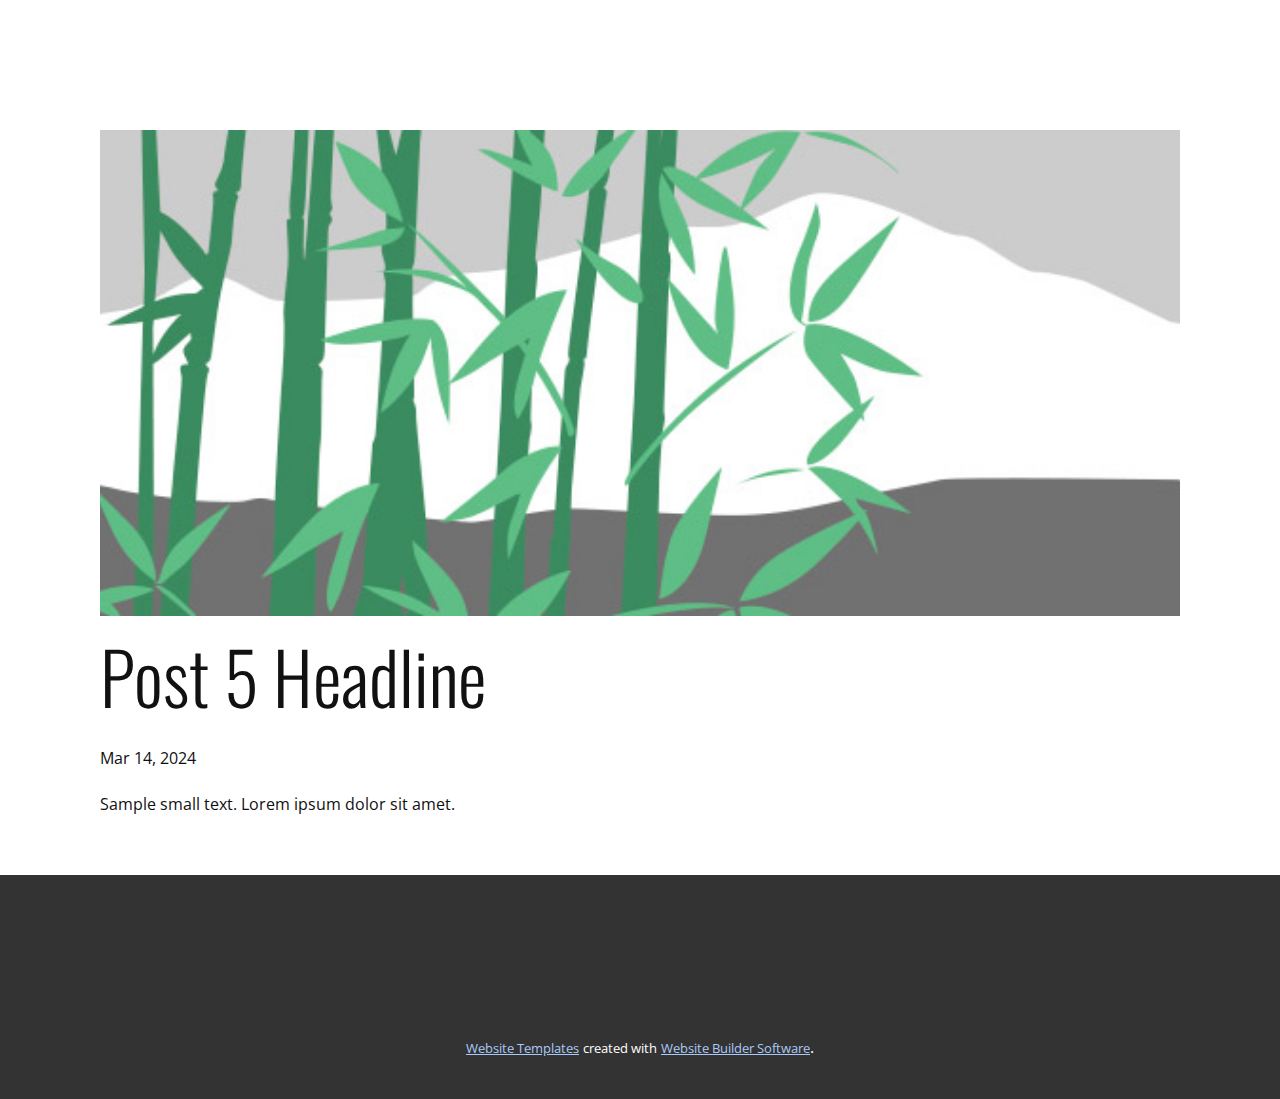
<file: blog/post-4.html>
<!DOCTYPE html>
<html style="font-size: 16px;" lang="en"><head>
    <meta name="viewport" content="width=device-width, initial-scale=1.0">
    <meta charset="utf-8">
    <meta name="keywords" content="Post 1 Headline">
    <meta name="description" content="">
    <title>Post 5 Headline</title>
    <link rel="stylesheet" href="../nicepage.css" media="screen">
<link rel="stylesheet" href="../Post-Template.css" media="screen">
    <script class="u-script" type="text/javascript" src="../jquery-1.9.1.min.js" defer=""></script>
    <script class="u-script" type="text/javascript" src="../nicepage.js" defer=""></script>
    <meta name="generator" content="Nicepage 6.6.2, nicepage.com">
    <link id="u-theme-google-font" rel="stylesheet" href="https://fonts.googleapis.com/css?family=Oswald:200,300,400,500,600,700|Open+Sans:300,300i,400,400i,500,500i,600,600i,700,700i,800,800i">
    
    
    
    <script type="application/ld+json">{
		"@context": "http://schema.org",
		"@type": "Organization",
		"name": "",
		"logo": "images/default-logo.png",
		"sameAs": []
}</script>
    <meta name="theme-color" content="#002559">
  <meta data-intl-tel-input-cdn-path="intlTelInput/"></head>
  <body data-path-to-root="./" data-include-products="false" class="u-body u-xl-mode" data-lang="en"><header class="u-clearfix u-header u-header" id="sec-5541"><div class="u-clearfix u-sheet u-sheet-1">
        <a href="https://nicepage.com" class="u-image u-logo u-image-1">
          <img src="../images/default-logo.png" class="u-logo-image u-logo-image-1">
        </a>
      </div></header>
    <section class="u-align-center u-clearfix u-section-1" id="sec-c900">
      <div class="u-clearfix u-sheet u-valign-middle-md u-valign-middle-sm u-valign-middle-xs u-sheet-1"><!--post_details--><!--post_details_options_json--><!--{"source":""}--><!--/post_details_options_json--><!--blog_post-->
        <div class="u-container-style u-expanded-width u-post-details u-post-details-1">
          <div class="u-container-layout u-valign-middle u-container-layout-1"><!--blog_post_image-->
            <img alt="" class="u-blog-control u-expanded-width u-image u-image-default u-image-1" src="../images/68f64b9d.jpeg"><!--/blog_post_image--><!--blog_post_header-->
            <h2 class="u-blog-control u-text u-text-1">Post 5 Headline</h2><!--/blog_post_header--><!--blog_post_metadata-->
            <div class="u-blog-control u-metadata u-metadata-1"><!--blog_post_metadata_date-->
              <span class="u-meta-date u-meta-icon">Mar 14, 2024</span><!--/blog_post_metadata_date--><!--blog_post_metadata_category-->
              <!--/blog_post_metadata_category--><!--blog_post_metadata_comments-->
              <!--/blog_post_metadata_comments-->
            </div><!--/blog_post_metadata--><!--blog_post_content-->
            <div class="u-align-justify u-blog-control u-post-content u-text u-text-2 fr-view">
  Sample small text. Lorem ipsum dolor sit amet.
  </div><!--/blog_post_content-->
          </div>
        </div><!--/blog_post--><!--/post_details-->
      </div>
    </section>
    
    
    
    <footer class="u-clearfix u-footer u-grey-80" id="sec-72df"><div class="u-clearfix u-sheet u-sheet-1">
        <div class="u-align-left u-social-icons u-spacing-10 u-social-icons-1">
          <a class="u-social-url" title="facebook" target="_blank" href=""><span class="u-icon u-icon-circle u-social-facebook u-social-icon u-icon-1"><svg class="u-svg-link" preserveAspectRatio="xMidYMin slice" viewBox="0 0 112 112" style=""><use xlink:href="#svg-f140"></use></svg><svg class="u-svg-content" viewBox="0 0 112 112" x="0" y="0" id="svg-f140"><circle fill="currentColor" cx="56.1" cy="56.1" r="55"></circle><path fill="#FFFFFF" d="M73.5,31.6h-9.1c-1.4,0-3.6,0.8-3.6,3.9v8.5h12.6L72,58.3H60.8v40.8H43.9V58.3h-8V43.9h8v-9.2
            c0-6.7,3.1-17,17-17h12.5v13.9H73.5z"></path></svg></span>
          </a>
          <a class="u-social-url" title="twitter" target="_blank" href=""><span class="u-icon u-icon-circle u-social-icon u-social-twitter u-icon-2"><svg class="u-svg-link" preserveAspectRatio="xMidYMin slice" viewBox="0 0 112 112" style=""><use xlink:href="#svg-4d80"></use></svg><svg class="u-svg-content" viewBox="0 0 112 112" x="0" y="0" id="svg-4d80"><circle fill="currentColor" class="st0" cx="56.1" cy="56.1" r="55"></circle><path fill="#FFFFFF" d="M83.8,47.3c0,0.6,0,1.2,0,1.7c0,17.7-13.5,38.2-38.2,38.2C38,87.2,31,85,25,81.2c1,0.1,2.1,0.2,3.2,0.2
            c6.3,0,12.1-2.1,16.7-5.7c-5.9-0.1-10.8-4-12.5-9.3c0.8,0.2,1.7,0.2,2.5,0.2c1.2,0,2.4-0.2,3.5-0.5c-6.1-1.2-10.8-6.7-10.8-13.1
            c0-0.1,0-0.1,0-0.2c1.8,1,3.9,1.6,6.1,1.7c-3.6-2.4-6-6.5-6-11.2c0-2.5,0.7-4.8,1.8-6.7c6.6,8.1,16.5,13.5,27.6,14
            c-0.2-1-0.3-2-0.3-3.1c0-7.4,6-13.4,13.4-13.4c3.9,0,7.3,1.6,9.8,4.2c3.1-0.6,5.9-1.7,8.5-3.3c-1,3.1-3.1,5.8-5.9,7.4
            c2.7-0.3,5.3-1,7.7-2.1C88.7,43,86.4,45.4,83.8,47.3z"></path></svg></span>
          </a>
          <a class="u-social-url" title="instagram" target="_blank" href=""><span class="u-icon u-icon-circle u-social-icon u-social-instagram u-icon-3"><svg class="u-svg-link" preserveAspectRatio="xMidYMin slice" viewBox="0 0 112 112" style=""><use xlink:href="#svg-bff2"></use></svg><svg class="u-svg-content" viewBox="0 0 112 112" x="0" y="0" id="svg-bff2"><circle fill="currentColor" cx="56.1" cy="56.1" r="55"></circle><path fill="#FFFFFF" d="M55.9,38.2c-9.9,0-17.9,8-17.9,17.9C38,66,46,74,55.9,74c9.9,0,17.9-8,17.9-17.9C73.8,46.2,65.8,38.2,55.9,38.2
            z M55.9,66.4c-5.7,0-10.3-4.6-10.3-10.3c-0.1-5.7,4.6-10.3,10.3-10.3c5.7,0,10.3,4.6,10.3,10.3C66.2,61.8,61.6,66.4,55.9,66.4z"></path><path fill="#FFFFFF" d="M74.3,33.5c-2.3,0-4.2,1.9-4.2,4.2s1.9,4.2,4.2,4.2s4.2-1.9,4.2-4.2S76.6,33.5,74.3,33.5z"></path><path fill="#FFFFFF" d="M73.1,21.3H38.6c-9.7,0-17.5,7.9-17.5,17.5v34.5c0,9.7,7.9,17.6,17.5,17.6h34.5c9.7,0,17.5-7.9,17.5-17.5V38.8
            C90.6,29.1,82.7,21.3,73.1,21.3z M83,73.3c0,5.5-4.5,9.9-9.9,9.9H38.6c-5.5,0-9.9-4.5-9.9-9.9V38.8c0-5.5,4.5-9.9,9.9-9.9h34.5
            c5.5,0,9.9,4.5,9.9,9.9V73.3z"></path></svg></span>
          </a>
          <a class="u-social-url" title="linkedin" target="_blank" href=""><span class="u-icon u-icon-circle u-social-icon u-social-linkedin u-icon-4"><svg class="u-svg-link" preserveAspectRatio="xMidYMin slice" viewBox="0 0 112 112" style=""><use xlink:href="#svg-606e"></use></svg><svg class="u-svg-content" viewBox="0 0 112 112" x="0" y="0" id="svg-606e"><circle fill="currentColor" cx="56.1" cy="56.1" r="55"></circle><path fill="#FFFFFF" d="M41.3,83.7H27.9V43.4h13.4V83.7z M34.6,37.9L34.6,37.9c-4.6,0-7.5-3.1-7.5-7c0-4,3-7,7.6-7s7.4,3,7.5,7
            C42.2,34.8,39.2,37.9,34.6,37.9z M89.6,83.7H76.2V62.2c0-5.4-1.9-9.1-6.8-9.1c-3.7,0-5.9,2.5-6.9,4.9c-0.4,0.9-0.4,2.1-0.4,3.3v22.5
            H48.7c0,0,0.2-36.5,0-40.3h13.4v5.7c1.8-2.7,5-6.7,12.1-6.7c8.8,0,15.4,5.8,15.4,18.1V83.7z"></path></svg></span>
          </a>
        </div>
      </div></footer>
    <section class="u-backlink u-clearfix u-grey-80">
      <a class="u-link" href="https://nicepage.com/website-templates" target="_blank">
        <span>Website Templates</span>
      </a>
      <p class="u-text">
        <span>created with</span>
      </p>
      <a class="u-link" href="" target="_blank">
        <span>Website Builder Software</span>
      </a>. 
    </section>
  
</body></html>
</file>
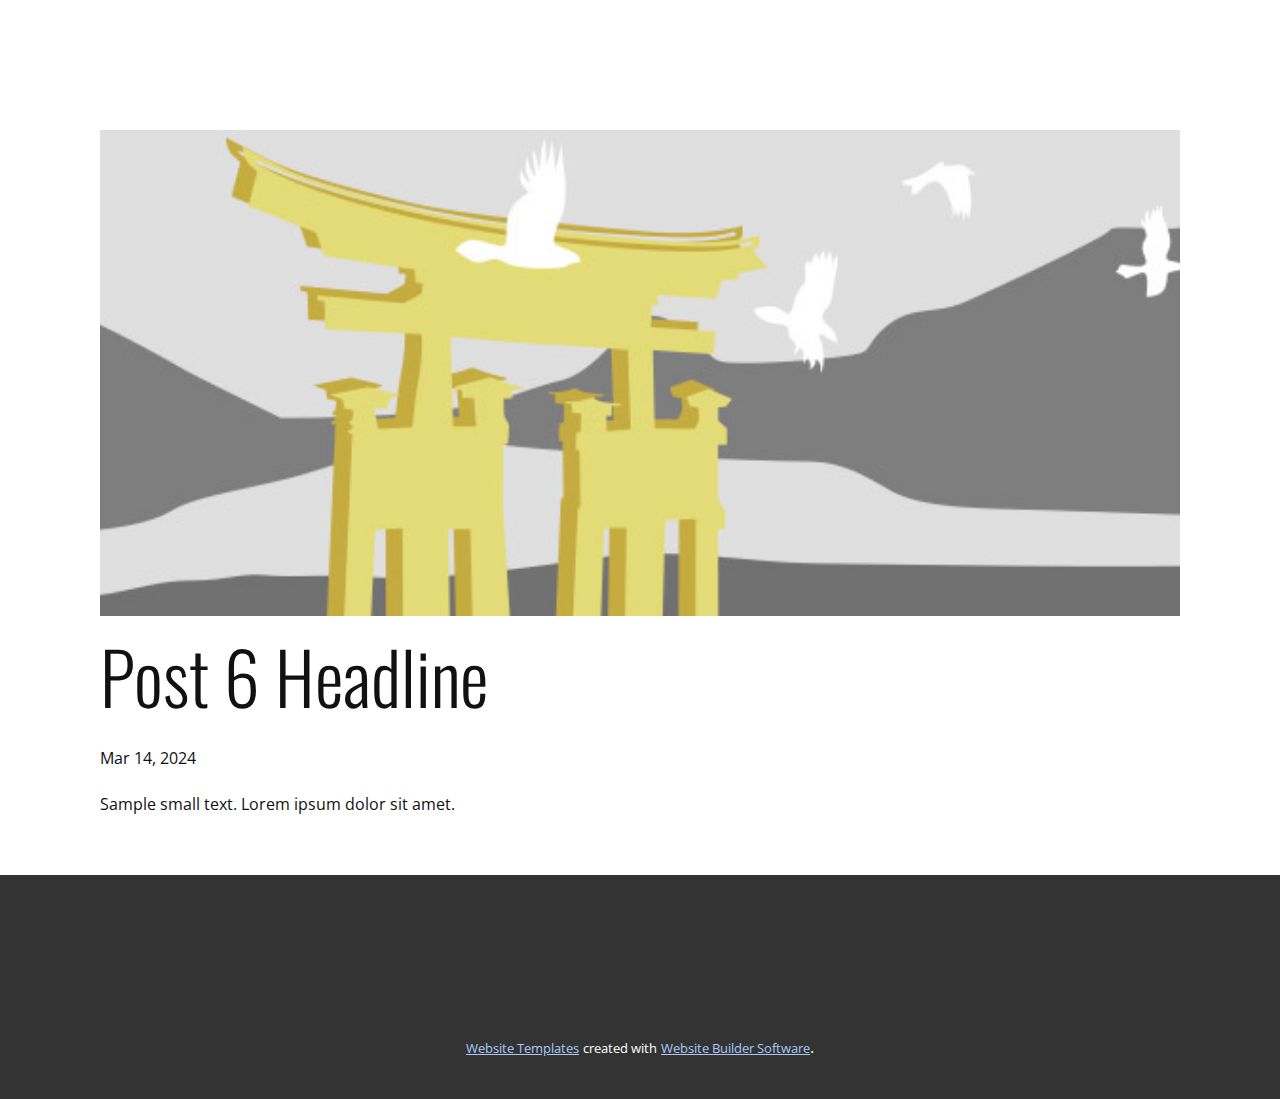
<file: blog/post-5.html>
<!DOCTYPE html>
<html style="font-size: 16px;" lang="en"><head>
    <meta name="viewport" content="width=device-width, initial-scale=1.0">
    <meta charset="utf-8">
    <meta name="keywords" content="Post 1 Headline">
    <meta name="description" content="">
    <title>Post 6 Headline</title>
    <link rel="stylesheet" href="../nicepage.css" media="screen">
<link rel="stylesheet" href="../Post-Template.css" media="screen">
    <script class="u-script" type="text/javascript" src="../jquery-1.9.1.min.js" defer=""></script>
    <script class="u-script" type="text/javascript" src="../nicepage.js" defer=""></script>
    <meta name="generator" content="Nicepage 6.6.2, nicepage.com">
    <link id="u-theme-google-font" rel="stylesheet" href="https://fonts.googleapis.com/css?family=Oswald:200,300,400,500,600,700|Open+Sans:300,300i,400,400i,500,500i,600,600i,700,700i,800,800i">
    
    
    
    <script type="application/ld+json">{
		"@context": "http://schema.org",
		"@type": "Organization",
		"name": "",
		"logo": "images/default-logo.png",
		"sameAs": []
}</script>
    <meta name="theme-color" content="#002559">
  <meta data-intl-tel-input-cdn-path="intlTelInput/"></head>
  <body data-path-to-root="./" data-include-products="false" class="u-body u-xl-mode" data-lang="en"><header class="u-clearfix u-header u-header" id="sec-5541"><div class="u-clearfix u-sheet u-sheet-1">
        <a href="https://nicepage.com" class="u-image u-logo u-image-1">
          <img src="../images/default-logo.png" class="u-logo-image u-logo-image-1">
        </a>
      </div></header>
    <section class="u-align-center u-clearfix u-section-1" id="sec-c900">
      <div class="u-clearfix u-sheet u-valign-middle-md u-valign-middle-sm u-valign-middle-xs u-sheet-1"><!--post_details--><!--post_details_options_json--><!--{"source":""}--><!--/post_details_options_json--><!--blog_post-->
        <div class="u-container-style u-expanded-width u-post-details u-post-details-1">
          <div class="u-container-layout u-valign-middle u-container-layout-1"><!--blog_post_image-->
            <img alt="" class="u-blog-control u-expanded-width u-image u-image-default u-image-1" src="../images/8ad73f3c.jpeg"><!--/blog_post_image--><!--blog_post_header-->
            <h2 class="u-blog-control u-text u-text-1">Post 6 Headline</h2><!--/blog_post_header--><!--blog_post_metadata-->
            <div class="u-blog-control u-metadata u-metadata-1"><!--blog_post_metadata_date-->
              <span class="u-meta-date u-meta-icon">Mar 14, 2024</span><!--/blog_post_metadata_date--><!--blog_post_metadata_category-->
              <!--/blog_post_metadata_category--><!--blog_post_metadata_comments-->
              <!--/blog_post_metadata_comments-->
            </div><!--/blog_post_metadata--><!--blog_post_content-->
            <div class="u-align-justify u-blog-control u-post-content u-text u-text-2 fr-view">
  Sample small text. Lorem ipsum dolor sit amet.
  </div><!--/blog_post_content-->
          </div>
        </div><!--/blog_post--><!--/post_details-->
      </div>
    </section>
    
    
    
    <footer class="u-clearfix u-footer u-grey-80" id="sec-72df"><div class="u-clearfix u-sheet u-sheet-1">
        <div class="u-align-left u-social-icons u-spacing-10 u-social-icons-1">
          <a class="u-social-url" title="facebook" target="_blank" href=""><span class="u-icon u-icon-circle u-social-facebook u-social-icon u-icon-1"><svg class="u-svg-link" preserveAspectRatio="xMidYMin slice" viewBox="0 0 112 112" style=""><use xlink:href="#svg-f140"></use></svg><svg class="u-svg-content" viewBox="0 0 112 112" x="0" y="0" id="svg-f140"><circle fill="currentColor" cx="56.1" cy="56.1" r="55"></circle><path fill="#FFFFFF" d="M73.5,31.6h-9.1c-1.4,0-3.6,0.8-3.6,3.9v8.5h12.6L72,58.3H60.8v40.8H43.9V58.3h-8V43.9h8v-9.2
            c0-6.7,3.1-17,17-17h12.5v13.9H73.5z"></path></svg></span>
          </a>
          <a class="u-social-url" title="twitter" target="_blank" href=""><span class="u-icon u-icon-circle u-social-icon u-social-twitter u-icon-2"><svg class="u-svg-link" preserveAspectRatio="xMidYMin slice" viewBox="0 0 112 112" style=""><use xlink:href="#svg-4d80"></use></svg><svg class="u-svg-content" viewBox="0 0 112 112" x="0" y="0" id="svg-4d80"><circle fill="currentColor" class="st0" cx="56.1" cy="56.1" r="55"></circle><path fill="#FFFFFF" d="M83.8,47.3c0,0.6,0,1.2,0,1.7c0,17.7-13.5,38.2-38.2,38.2C38,87.2,31,85,25,81.2c1,0.1,2.1,0.2,3.2,0.2
            c6.3,0,12.1-2.1,16.7-5.7c-5.9-0.1-10.8-4-12.5-9.3c0.8,0.2,1.7,0.2,2.5,0.2c1.2,0,2.4-0.2,3.5-0.5c-6.1-1.2-10.8-6.7-10.8-13.1
            c0-0.1,0-0.1,0-0.2c1.8,1,3.9,1.6,6.1,1.7c-3.6-2.4-6-6.5-6-11.2c0-2.5,0.7-4.8,1.8-6.7c6.6,8.1,16.5,13.5,27.6,14
            c-0.2-1-0.3-2-0.3-3.1c0-7.4,6-13.4,13.4-13.4c3.9,0,7.3,1.6,9.8,4.2c3.1-0.6,5.9-1.7,8.5-3.3c-1,3.1-3.1,5.8-5.9,7.4
            c2.7-0.3,5.3-1,7.7-2.1C88.7,43,86.4,45.4,83.8,47.3z"></path></svg></span>
          </a>
          <a class="u-social-url" title="instagram" target="_blank" href=""><span class="u-icon u-icon-circle u-social-icon u-social-instagram u-icon-3"><svg class="u-svg-link" preserveAspectRatio="xMidYMin slice" viewBox="0 0 112 112" style=""><use xlink:href="#svg-bff2"></use></svg><svg class="u-svg-content" viewBox="0 0 112 112" x="0" y="0" id="svg-bff2"><circle fill="currentColor" cx="56.1" cy="56.1" r="55"></circle><path fill="#FFFFFF" d="M55.9,38.2c-9.9,0-17.9,8-17.9,17.9C38,66,46,74,55.9,74c9.9,0,17.9-8,17.9-17.9C73.8,46.2,65.8,38.2,55.9,38.2
            z M55.9,66.4c-5.7,0-10.3-4.6-10.3-10.3c-0.1-5.7,4.6-10.3,10.3-10.3c5.7,0,10.3,4.6,10.3,10.3C66.2,61.8,61.6,66.4,55.9,66.4z"></path><path fill="#FFFFFF" d="M74.3,33.5c-2.3,0-4.2,1.9-4.2,4.2s1.9,4.2,4.2,4.2s4.2-1.9,4.2-4.2S76.6,33.5,74.3,33.5z"></path><path fill="#FFFFFF" d="M73.1,21.3H38.6c-9.7,0-17.5,7.9-17.5,17.5v34.5c0,9.7,7.9,17.6,17.5,17.6h34.5c9.7,0,17.5-7.9,17.5-17.5V38.8
            C90.6,29.1,82.7,21.3,73.1,21.3z M83,73.3c0,5.5-4.5,9.9-9.9,9.9H38.6c-5.5,0-9.9-4.5-9.9-9.9V38.8c0-5.5,4.5-9.9,9.9-9.9h34.5
            c5.5,0,9.9,4.5,9.9,9.9V73.3z"></path></svg></span>
          </a>
          <a class="u-social-url" title="linkedin" target="_blank" href=""><span class="u-icon u-icon-circle u-social-icon u-social-linkedin u-icon-4"><svg class="u-svg-link" preserveAspectRatio="xMidYMin slice" viewBox="0 0 112 112" style=""><use xlink:href="#svg-606e"></use></svg><svg class="u-svg-content" viewBox="0 0 112 112" x="0" y="0" id="svg-606e"><circle fill="currentColor" cx="56.1" cy="56.1" r="55"></circle><path fill="#FFFFFF" d="M41.3,83.7H27.9V43.4h13.4V83.7z M34.6,37.9L34.6,37.9c-4.6,0-7.5-3.1-7.5-7c0-4,3-7,7.6-7s7.4,3,7.5,7
            C42.2,34.8,39.2,37.9,34.6,37.9z M89.6,83.7H76.2V62.2c0-5.4-1.9-9.1-6.8-9.1c-3.7,0-5.9,2.5-6.9,4.9c-0.4,0.9-0.4,2.1-0.4,3.3v22.5
            H48.7c0,0,0.2-36.5,0-40.3h13.4v5.7c1.8-2.7,5-6.7,12.1-6.7c8.8,0,15.4,5.8,15.4,18.1V83.7z"></path></svg></span>
          </a>
        </div>
      </div></footer>
    <section class="u-backlink u-clearfix u-grey-80">
      <a class="u-link" href="https://nicepage.com/website-templates" target="_blank">
        <span>Website Templates</span>
      </a>
      <p class="u-text">
        <span>created with</span>
      </p>
      <a class="u-link" href="" target="_blank">
        <span>Website Builder Software</span>
      </a>. 
    </section>
  
</body></html>
</file>
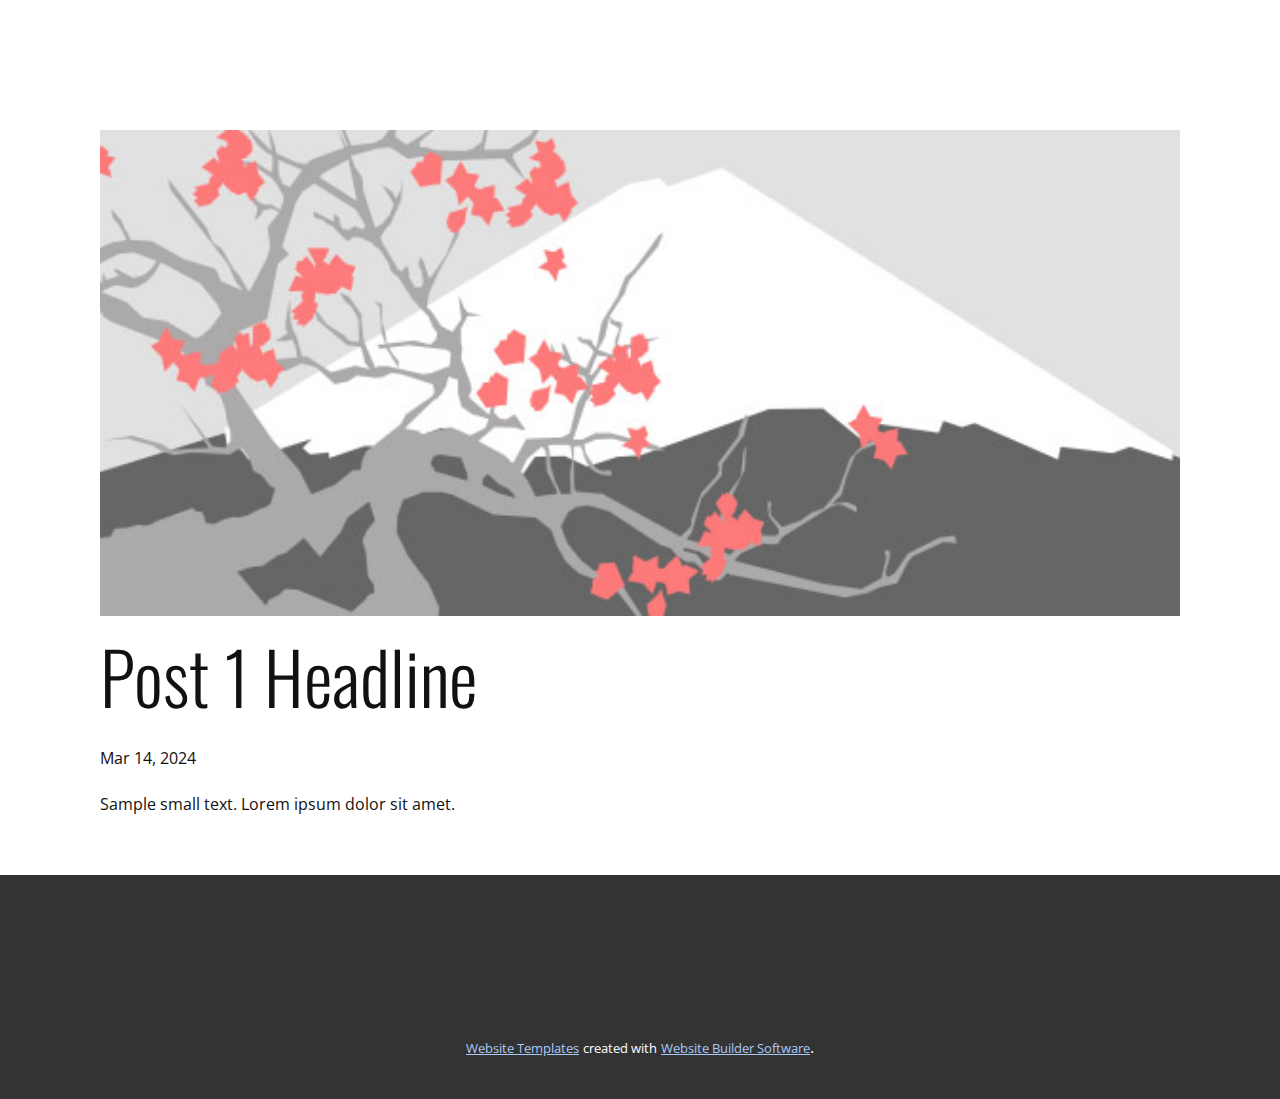
<file: blog/post.html>
<!DOCTYPE html>
<html style="font-size: 16px;" lang="en"><head>
    <meta name="viewport" content="width=device-width, initial-scale=1.0">
    <meta charset="utf-8">
    <meta name="keywords" content="Post 1 Headline">
    <meta name="description" content="">
    <title>Post 1 Headline</title>
    <link rel="stylesheet" href="../nicepage.css" media="screen">
<link rel="stylesheet" href="../Post-Template.css" media="screen">
    <script class="u-script" type="text/javascript" src="../jquery-1.9.1.min.js" defer=""></script>
    <script class="u-script" type="text/javascript" src="../nicepage.js" defer=""></script>
    <meta name="generator" content="Nicepage 6.6.2, nicepage.com">
    <link id="u-theme-google-font" rel="stylesheet" href="https://fonts.googleapis.com/css?family=Oswald:200,300,400,500,600,700|Open+Sans:300,300i,400,400i,500,500i,600,600i,700,700i,800,800i">
    
    
    
    <script type="application/ld+json">{
		"@context": "http://schema.org",
		"@type": "Organization",
		"name": "",
		"logo": "images/default-logo.png",
		"sameAs": []
}</script>
    <meta name="theme-color" content="#002559">
  <meta data-intl-tel-input-cdn-path="intlTelInput/"></head>
  <body data-path-to-root="./" data-include-products="false" class="u-body u-xl-mode" data-lang="en"><header class="u-clearfix u-header u-header" id="sec-5541"><div class="u-clearfix u-sheet u-sheet-1">
        <a href="https://nicepage.com" class="u-image u-logo u-image-1">
          <img src="../images/default-logo.png" class="u-logo-image u-logo-image-1">
        </a>
      </div></header>
    <section class="u-align-center u-clearfix u-section-1" id="sec-c900">
      <div class="u-clearfix u-sheet u-valign-middle-md u-valign-middle-sm u-valign-middle-xs u-sheet-1"><!--post_details--><!--post_details_options_json--><!--{"source":""}--><!--/post_details_options_json--><!--blog_post-->
        <div class="u-container-style u-expanded-width u-post-details u-post-details-1">
          <div class="u-container-layout u-valign-middle u-container-layout-1"><!--blog_post_image-->
            <img alt="" class="u-blog-control u-expanded-width u-image u-image-default u-image-1" src="../images/0fd3416c.jpeg"><!--/blog_post_image--><!--blog_post_header-->
            <h2 class="u-blog-control u-text u-text-1">Post 1 Headline</h2><!--/blog_post_header--><!--blog_post_metadata-->
            <div class="u-blog-control u-metadata u-metadata-1"><!--blog_post_metadata_date-->
              <span class="u-meta-date u-meta-icon">Mar 14, 2024</span><!--/blog_post_metadata_date--><!--blog_post_metadata_category-->
              <!--/blog_post_metadata_category--><!--blog_post_metadata_comments-->
              <!--/blog_post_metadata_comments-->
            </div><!--/blog_post_metadata--><!--blog_post_content-->
            <div class="u-align-justify u-blog-control u-post-content u-text u-text-2 fr-view">
  Sample small text. Lorem ipsum dolor sit amet.
  </div><!--/blog_post_content-->
          </div>
        </div><!--/blog_post--><!--/post_details-->
      </div>
    </section>
    
    
    
    <footer class="u-clearfix u-footer u-grey-80" id="sec-72df"><div class="u-clearfix u-sheet u-sheet-1">
        <div class="u-align-left u-social-icons u-spacing-10 u-social-icons-1">
          <a class="u-social-url" title="facebook" target="_blank" href=""><span class="u-icon u-icon-circle u-social-facebook u-social-icon u-icon-1"><svg class="u-svg-link" preserveAspectRatio="xMidYMin slice" viewBox="0 0 112 112" style=""><use xlink:href="#svg-f140"></use></svg><svg class="u-svg-content" viewBox="0 0 112 112" x="0" y="0" id="svg-f140"><circle fill="currentColor" cx="56.1" cy="56.1" r="55"></circle><path fill="#FFFFFF" d="M73.5,31.6h-9.1c-1.4,0-3.6,0.8-3.6,3.9v8.5h12.6L72,58.3H60.8v40.8H43.9V58.3h-8V43.9h8v-9.2
            c0-6.7,3.1-17,17-17h12.5v13.9H73.5z"></path></svg></span>
          </a>
          <a class="u-social-url" title="twitter" target="_blank" href=""><span class="u-icon u-icon-circle u-social-icon u-social-twitter u-icon-2"><svg class="u-svg-link" preserveAspectRatio="xMidYMin slice" viewBox="0 0 112 112" style=""><use xlink:href="#svg-4d80"></use></svg><svg class="u-svg-content" viewBox="0 0 112 112" x="0" y="0" id="svg-4d80"><circle fill="currentColor" class="st0" cx="56.1" cy="56.1" r="55"></circle><path fill="#FFFFFF" d="M83.8,47.3c0,0.6,0,1.2,0,1.7c0,17.7-13.5,38.2-38.2,38.2C38,87.2,31,85,25,81.2c1,0.1,2.1,0.2,3.2,0.2
            c6.3,0,12.1-2.1,16.7-5.7c-5.9-0.1-10.8-4-12.5-9.3c0.8,0.2,1.7,0.2,2.5,0.2c1.2,0,2.4-0.2,3.5-0.5c-6.1-1.2-10.8-6.7-10.8-13.1
            c0-0.1,0-0.1,0-0.2c1.8,1,3.9,1.6,6.1,1.7c-3.6-2.4-6-6.5-6-11.2c0-2.5,0.7-4.8,1.8-6.7c6.6,8.1,16.5,13.5,27.6,14
            c-0.2-1-0.3-2-0.3-3.1c0-7.4,6-13.4,13.4-13.4c3.9,0,7.3,1.6,9.8,4.2c3.1-0.6,5.9-1.7,8.5-3.3c-1,3.1-3.1,5.8-5.9,7.4
            c2.7-0.3,5.3-1,7.7-2.1C88.7,43,86.4,45.4,83.8,47.3z"></path></svg></span>
          </a>
          <a class="u-social-url" title="instagram" target="_blank" href=""><span class="u-icon u-icon-circle u-social-icon u-social-instagram u-icon-3"><svg class="u-svg-link" preserveAspectRatio="xMidYMin slice" viewBox="0 0 112 112" style=""><use xlink:href="#svg-bff2"></use></svg><svg class="u-svg-content" viewBox="0 0 112 112" x="0" y="0" id="svg-bff2"><circle fill="currentColor" cx="56.1" cy="56.1" r="55"></circle><path fill="#FFFFFF" d="M55.9,38.2c-9.9,0-17.9,8-17.9,17.9C38,66,46,74,55.9,74c9.9,0,17.9-8,17.9-17.9C73.8,46.2,65.8,38.2,55.9,38.2
            z M55.9,66.4c-5.7,0-10.3-4.6-10.3-10.3c-0.1-5.7,4.6-10.3,10.3-10.3c5.7,0,10.3,4.6,10.3,10.3C66.2,61.8,61.6,66.4,55.9,66.4z"></path><path fill="#FFFFFF" d="M74.3,33.5c-2.3,0-4.2,1.9-4.2,4.2s1.9,4.2,4.2,4.2s4.2-1.9,4.2-4.2S76.6,33.5,74.3,33.5z"></path><path fill="#FFFFFF" d="M73.1,21.3H38.6c-9.7,0-17.5,7.9-17.5,17.5v34.5c0,9.7,7.9,17.6,17.5,17.6h34.5c9.7,0,17.5-7.9,17.5-17.5V38.8
            C90.6,29.1,82.7,21.3,73.1,21.3z M83,73.3c0,5.5-4.5,9.9-9.9,9.9H38.6c-5.5,0-9.9-4.5-9.9-9.9V38.8c0-5.5,4.5-9.9,9.9-9.9h34.5
            c5.5,0,9.9,4.5,9.9,9.9V73.3z"></path></svg></span>
          </a>
          <a class="u-social-url" title="linkedin" target="_blank" href=""><span class="u-icon u-icon-circle u-social-icon u-social-linkedin u-icon-4"><svg class="u-svg-link" preserveAspectRatio="xMidYMin slice" viewBox="0 0 112 112" style=""><use xlink:href="#svg-606e"></use></svg><svg class="u-svg-content" viewBox="0 0 112 112" x="0" y="0" id="svg-606e"><circle fill="currentColor" cx="56.1" cy="56.1" r="55"></circle><path fill="#FFFFFF" d="M41.3,83.7H27.9V43.4h13.4V83.7z M34.6,37.9L34.6,37.9c-4.6,0-7.5-3.1-7.5-7c0-4,3-7,7.6-7s7.4,3,7.5,7
            C42.2,34.8,39.2,37.9,34.6,37.9z M89.6,83.7H76.2V62.2c0-5.4-1.9-9.1-6.8-9.1c-3.7,0-5.9,2.5-6.9,4.9c-0.4,0.9-0.4,2.1-0.4,3.3v22.5
            H48.7c0,0,0.2-36.5,0-40.3h13.4v5.7c1.8-2.7,5-6.7,12.1-6.7c8.8,0,15.4,5.8,15.4,18.1V83.7z"></path></svg></span>
          </a>
        </div>
      </div></footer>
    <section class="u-backlink u-clearfix u-grey-80">
      <a class="u-link" href="https://nicepage.com/website-templates" target="_blank">
        <span>Website Templates</span>
      </a>
      <p class="u-text">
        <span>created with</span>
      </p>
      <a class="u-link" href="" target="_blank">
        <span>Website Builder Software</span>
      </a>. 
    </section>
  
</body></html>
</file>
